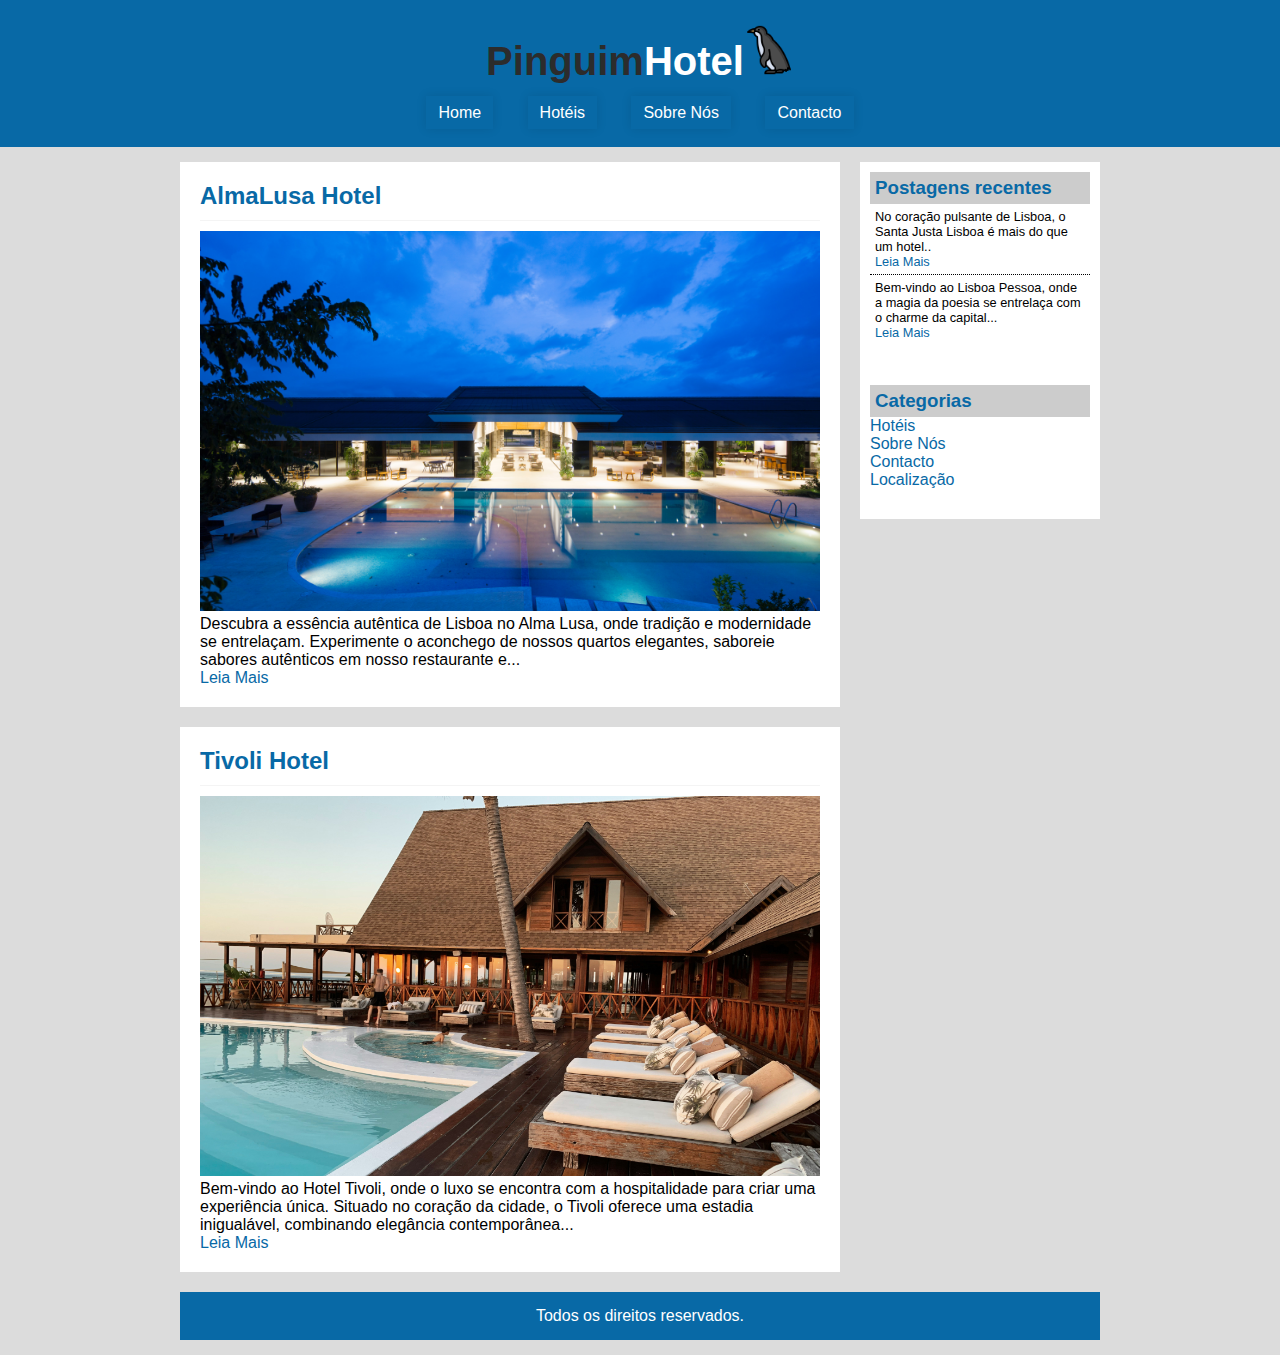
<file: index.html>
<!DOCTYPE html>
<html lang="en">
<head>
    <meta charset="UTF-8">
    <meta name="viewport" content="width=device-width, initial-scale=1.0">
    <link rel="icon" type="image/x-icon" href="img/icoPingo.png">
    <title>Pinguim Hotel</title>
    <link rel="stylesheet" href="Estilo/style(1).css">
    
</head>
<body>

    <!--ESSA AQUI É TODA A PARTE DE CIMA DO SITE(CABECALHO)-->
    <div id="area-cabecalho">
        <div id="area-logo">
            <h1><strong>Pinguim</strong><span class="branco">Hotel<img src="img/icoPingo.png" class="pingo"></span></h1>
            
        </div>

    <!--ESSA AQUI É NAVBAR-->
        <div id="area-menu">
            <a href="index.html">Home</a>
            <a href="rooms.html">Hotéis</a>
            <a href="aboutus.html">Sobre Nós</a>
            <a href="contact.html">Contacto</a>
        </div>
    </div>

    <div id="area-principal">
        <div id="area-postagens">

            <!--ABERTURA POSTAGEM-->
            <div class="postagem">
                <h2>AlmaLusa Hotel</h2>
                <span class="data-postagem"></span>
                <img src="img/img1.jpg" width="620px" height="380px">
                <p>
                    Descubra a essência autêntica de Lisboa no Alma Lusa, onde tradição e modernidade se entrelaçam.
				    Experimente o aconchego de nossos quartos elegantes, saboreie sabores autênticos em nosso restaurante e... 
                </p>
                <a href="AlmaLusa.html">Leia Mais</a>
            </div><!--FECHAMENTO POSTAGEM-->

            <!--ABERTURA POSTAGEM-->
            <div class="postagem">
                <h2>Tivoli Hotel</h2>
                <span class="data-postagem"></span>
                <img src="img/img2.jpg" width="620px" height="380px">
                <p>Bem-vindo ao Hotel Tivoli, onde o luxo se encontra com a hospitalidade para criar uma experiência única.
					Situado no coração da cidade, o Tivoli oferece uma estadia inigualável, 
					combinando elegância contemporânea...</p>
                <a href="tivoli.html">Leia Mais</a>
            </div><!--FECHAMENTO POSTAGEM-->

        </div>
        <div id="area-lateral">
            <div class="conteudo-lateral">
                <h3>Postagens recentes</h3>
                <div class="postagem-lateral">
                    <p>No coração pulsante de Lisboa, o Santa Justa Lisboa é mais do que um hotel..</p>
                    <a href="SantaJusta.html">Leia Mais</a>         
                </div>

                <div class="postagem-lateral" style="border-bottom: none;">
                    <p>Bem-vindo ao Lisboa Pessoa, onde a magia da poesia se entrelaça com o charme da capital...</p>
                    <a href="LisboaPessoa.html">Leia Mais</a>         
                </div>
            </div>
            <div class="conteudo-lateral">
                <h3>Categorias</h3>
                    <div class="links-laterais">
                 <a href="rooms.html">Hotéis</a><br>
                 <a href="aboutus.html">Sobre Nós</a><br>
                 <a href="contact.html">Contacto</a><br>
                 <a href="location.html">Localização</a><br>
                </div>
            </div>   
        </div>

        <div id="rodape">
            Todos os direitos reservados.
        </div>
    </div>
    
</body>
</html>
</file>
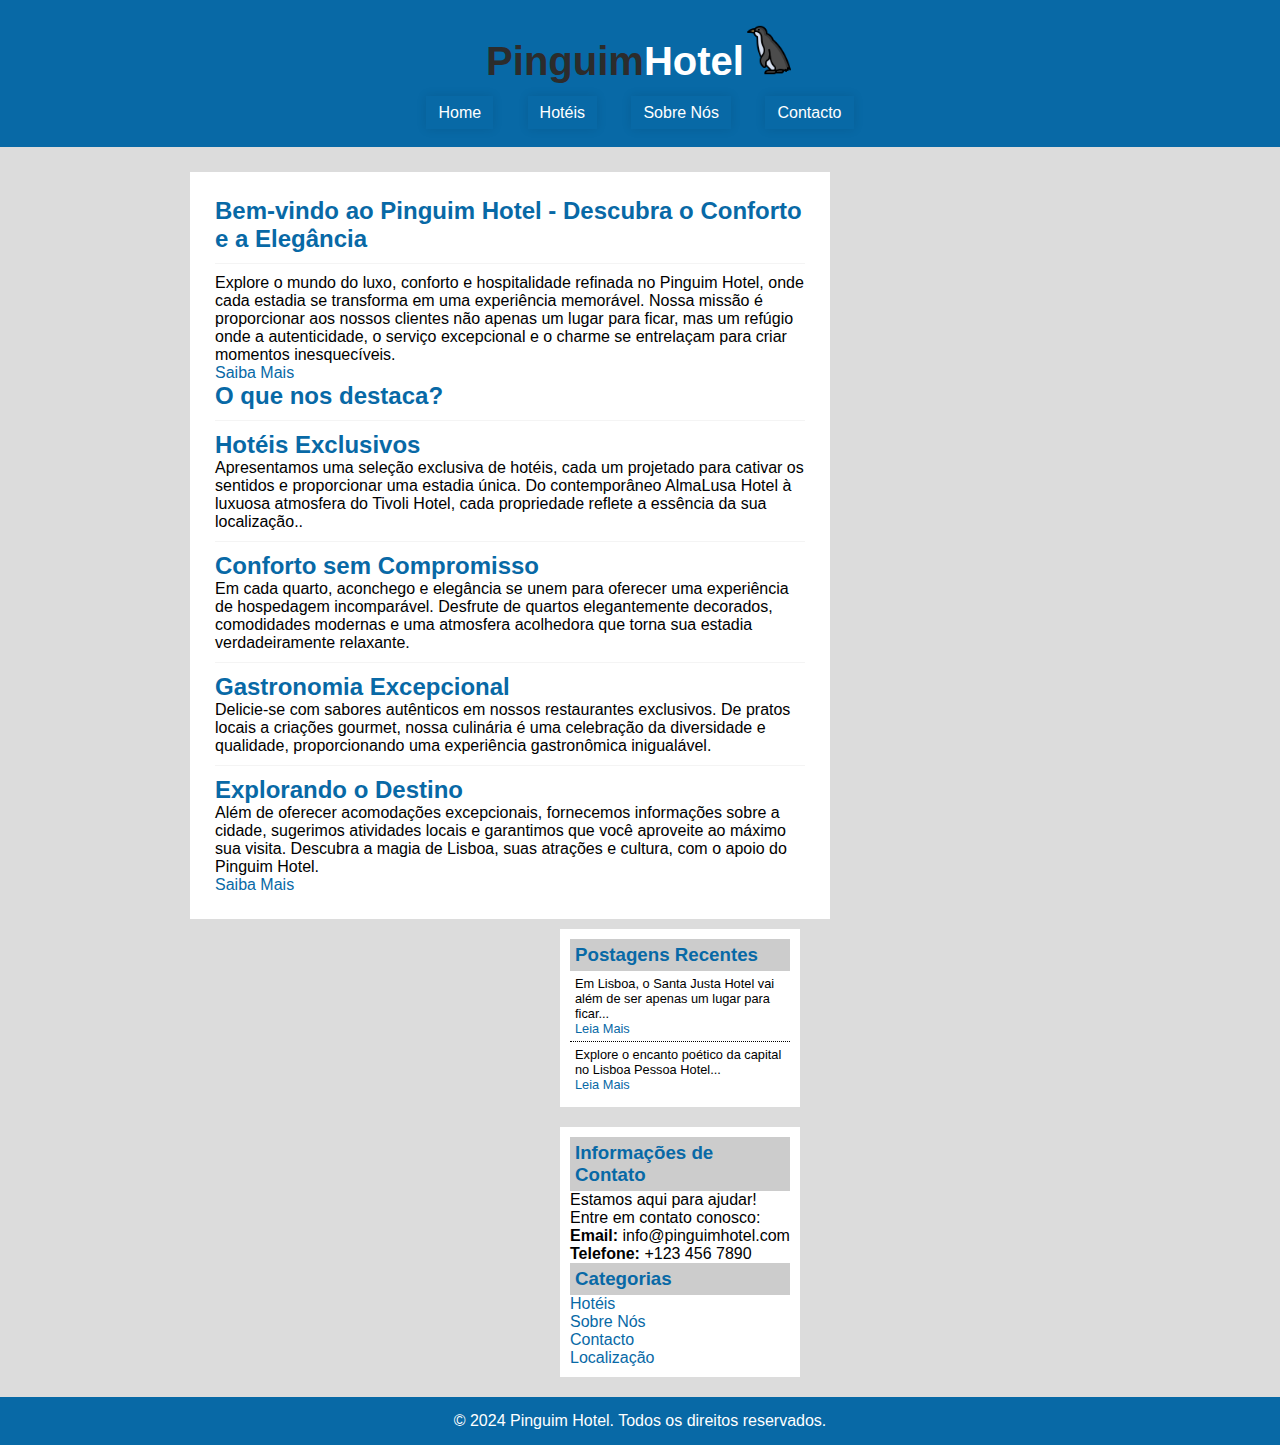
<file: aboutus.html>
<!DOCTYPE html>
<html lang="en">
<head>
    <meta charset="UTF-8">
    <meta name="viewport" content="width=device-width, initial-scale=1.0">
    <link rel="icon" type="image/x-icon" href="img/icoPingo.png">
    <title>Pinguim Hotel - Bem-vindo ao Conforto e Elegância</title>
    <link rel="stylesheet" href="Estilo/style(1).css">
</head>
<body>

    <!-- CABEÇALHO -->
    <div id="area-cabecalho">
        <div id="area-logo">
            <h1><strong>Pinguim</strong><span class="branco">Hotel<img src="img/icoPingo.png" class="pingo"></span></h1>
        </div>

        <!-- NAVBAR -->
        <div id="area-menu">
            <a href="index.html">Home</a>
            <a href="rooms.html">Hotéis</a>
            <a href="aboutus.html">Sobre Nós</a>
            <a href="contact.html">Contacto</a>
        </div>
    </div>

    <!-- ÁREA PRINCIPAL -->
    <div id="area-principal">
        <div id="area-postagens">

            <!-- POSTAGEM - SOBRE NOS -->
            <div class="container-sobre">
            <div class="postagem-sobre">
                <h2>Bem-vindo ao Pinguim Hotel - Descubra o Conforto e a Elegância</h2>
                <span class="data-postagem"></span>
                <p>
                    Explore o mundo do luxo, conforto e hospitalidade refinada no Pinguim Hotel, 
                    onde cada estadia se transforma em uma experiência memorável. 
                    Nossa missão é proporcionar aos nossos clientes não apenas um lugar para ficar, mas um refúgio onde a autenticidade, 
                    o serviço excepcional e o charme se entrelaçam para criar momentos inesquecíveis.
                </p>
                <a href="AlmaLusa.html">Saiba Mais</a>
            </div>
            <h2>O que nos destaca?</h2>
            <span class="data-postagem"></span>
            <h2>Hotéis Exclusivos</h2>
            <p>
                Apresentamos uma seleção exclusiva de hotéis, 
                cada um projetado para cativar os sentidos e proporcionar uma estadia única. 
                Do contemporâneo AlmaLusa Hotel à luxuosa atmosfera do Tivoli Hotel, cada propriedade reflete a essência da sua localização..
            </p>
            <span class="data-postagem"></span>
            <h2>Conforto sem Compromisso</h2>
            <p>
                Em cada quarto, aconchego e elegância se unem para oferecer uma experiência de hospedagem incomparável. 
                Desfrute de quartos elegantemente decorados, comodidades modernas e uma atmosfera acolhedora que torna sua estadia verdadeiramente relaxante.
            </p>
            <span class="data-postagem"></span>
            <h2>Gastronomia Excepcional</h2>
            <p>
                Delicie-se com sabores autênticos em nossos restaurantes exclusivos. De pratos locais a criações gourmet,
                nossa culinária é uma celebração da diversidade e qualidade, proporcionando uma experiência gastronômica inigualável.
            </p>
            <span class="data-postagem"></span>
            <h2>Explorando o Destino</h2>
            <p>
                Além de oferecer acomodações excepcionais, fornecemos informações sobre a cidade, 
                sugerimos atividades locais e garantimos que você aproveite ao máximo sua visita. Descubra a magia de Lisboa, 
                suas atrações e cultura, com o apoio do Pinguim Hotel.
            </p>
            <a href="AlmaLusa.html">Saiba Mais</a>
        </div>
        </div>
    </div>

        <!-- ÁREA LATERAL -->
        <div id="area-lateral-sobre">
            <div class="conteudo-lateral">
                <h3>Postagens Recentes</h3>
                <div class="postagem-lateral">
                    <p>Em Lisboa, o Santa Justa Hotel vai além de ser apenas um lugar para ficar...</p>
                    <a href="SantaJusta.html">Leia Mais</a>         
                </div>

                <div class="postagem-lateral" style="border-bottom: none;">
                    <p>Explore o encanto poético da capital no Lisboa Pessoa Hotel...</p>
                    <a href="LisboaPessoa.html">Leia Mais</a>         
                </div>
            </div>
            <div class="conteudo-lateral">
                <h3>Informações de Contato</h3>
                <p>
                    Estamos aqui para ajudar! Entre em contato conosco:<br>
                    <strong>Email:</strong> info@pinguimhotel.com<br>
                    <strong>Telefone:</strong> +123 456 7890
                </p>
                <h3>Categorias</h3>
                    <div class="links-laterais">
                        <a href="rooms.html">Hotéis</a><br>
                        <a href="aboutus.html">Sobre Nós</a><br>
                        <a href="contact.html">Contacto</a><br>
                        <a href="location.html">Localização</a><br>
                    </div>
            </div>   
        </div>

        <!-- RODAPÉ -->
        <div id="rodape">
            © 2024 Pinguim Hotel. Todos os direitos reservados.
        </div>
    </div>
    
</body>
</html>
</file>
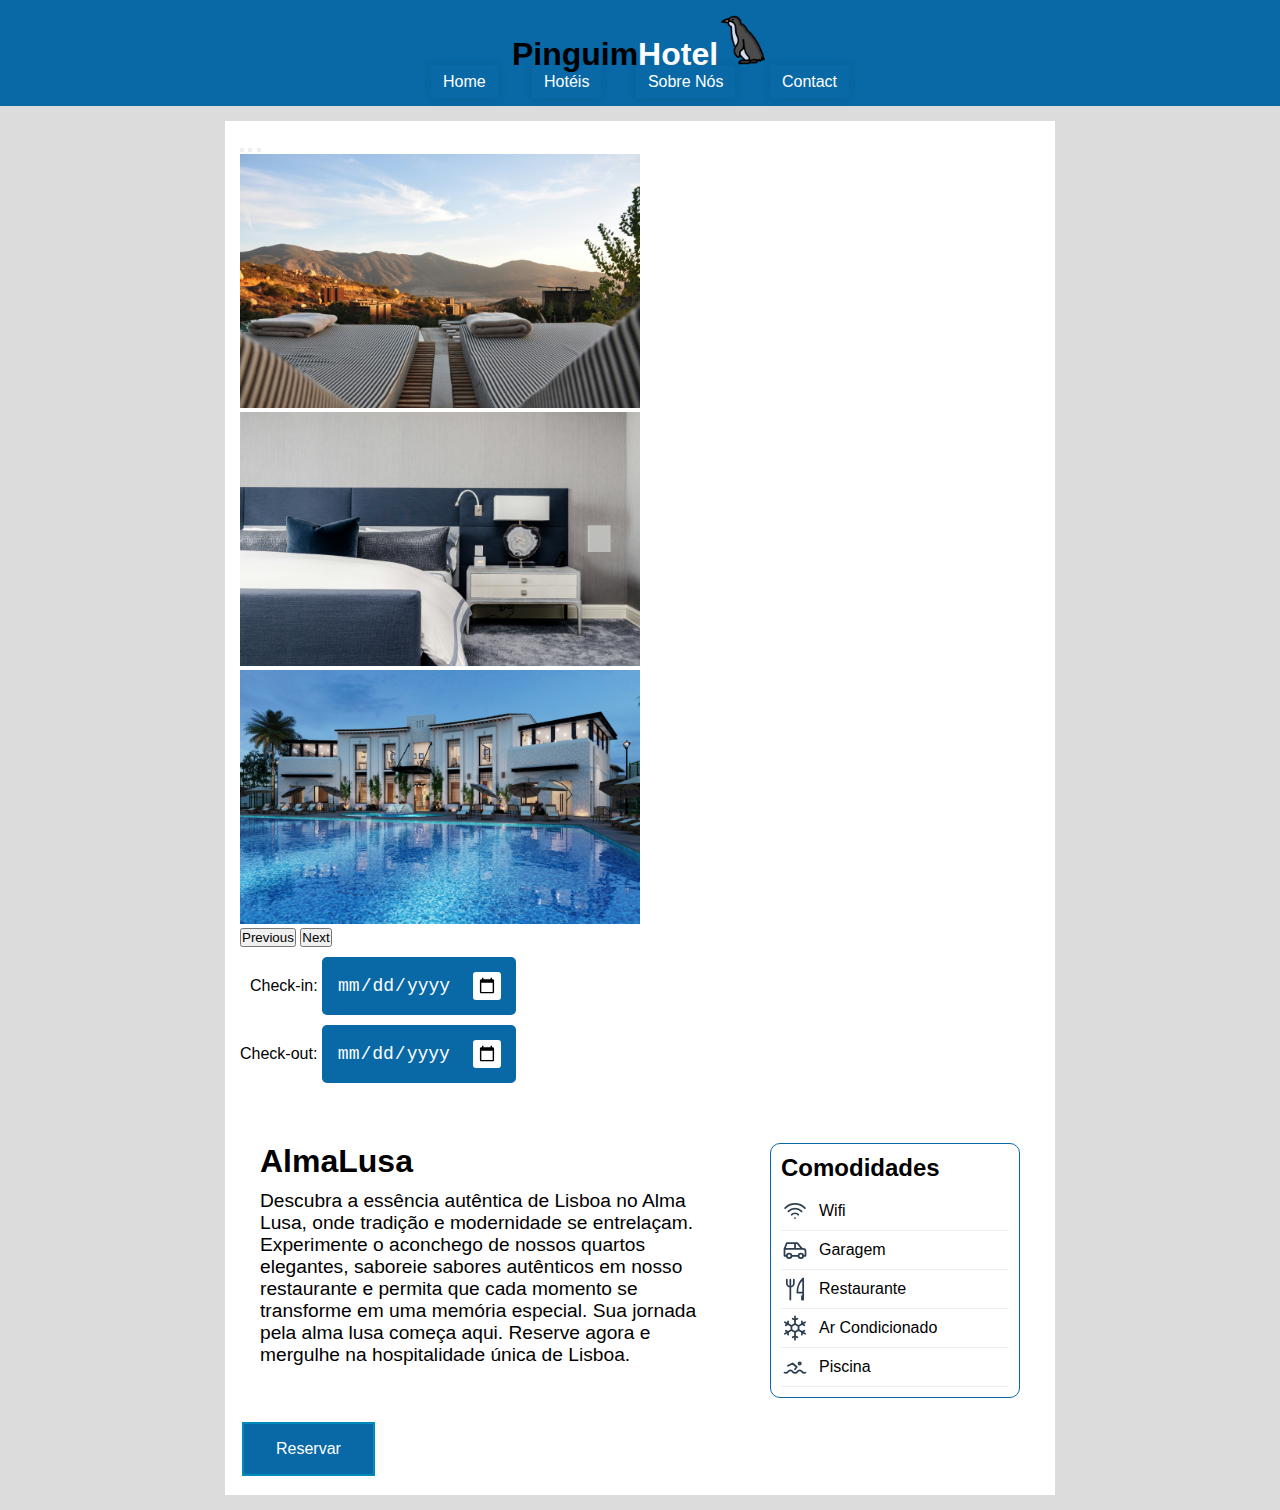
<file: AlmaLusa.html>
<!DOCTYPE html>
<html lang="en">

<head>
	<meta charset="UTF-8">
	<meta name="viewport" content="width=device-width, initial-scale=1.0">
	<link rel="stylesheet" href="Estilo/rooms-style.css">
	<link href="https://cdn.jsdelivr.net/npm/bootstrap@5.3.2/dist/css/bootstrap.min.css" rel="stylesheet" integrity="sha384-T3c6CoIi6uLrA9TneNEoa7RxnatzjcDSCmG1MXxSR1GAsXEV/Dwwykc2MPK8M2HN" crossorigin="anonymous">
	<script src="https://cdn.jsdelivr.net/npm/bootstrap@5.3.2/dist/js/bootstrap.bundle.min.js" integrity="sha384-C6RzsynM9kWDrMNeT87bh95OGNyZPhcTNXj1NW7RuBCsyN/o0jlpcV8Qyq46cDfL" crossorigin="anonymous"></script>
	<title>AlmaLusa</title>
</head>

<body>
	 <!--ESSA AQUI É TODA A PARTE DE CIMA DO SITE(CABECALHO)-->
    <div id="area-cabecalho">
        <div id="area-logo">
            <h1><strong>Pinguim</strong><span class="branco">Hotel<img src="img/icoPingo.png" class="pingo"></span></h1>
            
        </div>

    <!--ESSA AQUI É NAVBAR-->
        <div id="area-menu">
            <a href="index.html">Home</a>
            <a href="rooms.html">Hotéis</a>
            <a href="aboutus.html">Sobre Nós</a>
            <a href="contact.html">Contact</a>
        </div>
    </div>

    <div id="area-principal">
        <div id="area-postagens">

	<p>

	</p>
	<main>
		<div id="carouselExampleIndicators" class="carousel slide">
			<div class="carousel-indicators">
			  <button type="button" data-bs-target="#carouselExampleIndicators" data-bs-slide-to="0" class="active" aria-current="true" aria-label="Slide 1"></button>
			  <button type="button" data-bs-target="#carouselExampleIndicators" data-bs-slide-to="1" aria-label="Slide 2"></button>
			  <button type="button" data-bs-target="#carouselExampleIndicators" data-bs-slide-to="2" aria-label="Slide 3"></button>
			</div>
			<div class="carousel-inner">
			  <div class="carousel-item active">
				<img src="img/alma1.png" class="d-block w-100">
			  </div>
			  <div class="carousel-item">
				<img src="img/alma2.png" class="d-block w-100" >
			  </div>
			  <div class="carousel-item">
				<img src="img/alma3.png" class="d-block w-100">
			  </div>
			</div>
			<button class="carousel-control-prev" type="button" data-bs-target="#carouselExampleIndicators" data-bs-slide="prev">
			  <span class="carousel-control-prev-icon" aria-hidden="true"></span>
			  <span class="visually-hidden">Previous</span>
			</button>
			<button class="carousel-control-next" type="button" data-bs-target="#carouselExampleIndicators" data-bs-slide="next">
			  <span class="carousel-control-next-icon" aria-hidden="true"></span>
			  <span class="visually-hidden">Next</span>
			</button>
		  </div>
		<div class="checagem">
			<form action="/action_page.php">
				<label for="date">Check-in:</label>
				<input type="date" id="in" name="Check-in">
			  </form>
			  
		</div>
		<div>
			<form action="/action_page.php">
				<label for="date">Check-out:</label>
				<input type="date" id="out" name="Check-out">
			  </form>
			  
		</div>
		<div class="hotel-info">
			<div class="info-text">
				<h1>AlmaLusa</h1>
				<p>
					Descubra a essência autêntica de Lisboa no Alma Lusa, onde tradição e modernidade se entrelaçam.
				    Experimente o aconchego de nossos quartos elegantes, saboreie sabores autênticos em nosso restaurante e 
					permita que cada momento se transforme em uma memória especial. 
					Sua jornada pela alma lusa começa aqui. Reserve agora e mergulhe na hospitalidade única de Lisboa.
				</p>
			</div>


			<div class="comodities">
				<h2>Comodidades</h2>
				<div>
					<svg xmlns="http://www.w3.org/2000/svg" class="icon icon-tabler icon-tabler-wifi" width="28"
						height="28" viewBox="0 0 24 24" stroke-width="1.5" stroke="#2c3e50" fill="none"
						stroke-linecap="round" stroke-linejoin="round">
						<path stroke="none" d="M0 0h24v24H0z" fill="none" />
						<path d="M12 18l.01 0" />
						<path d="M9.172 15.172a4 4 0 0 1 5.656 0" />
						<path d="M6.343 12.343a8 8 0 0 1 11.314 0" />
						<path d="M3.515 9.515c4.686 -4.687 12.284 -4.687 17 0" />
					</svg>
					<p>Wifi</p>
				</div>
				<div>
					<svg xmlns="http://www.w3.org/2000/svg" class="icon icon-tabler icon-tabler-car" width="28"
					    height="28" viewBox="0 0 24 24" stroke-width="1.5" stroke="#2c3e50" fill="none" stroke-linecap="round" stroke-linejoin="round">
						<path stroke="none" d="M0 0h24v24H0z" fill="none"/>
						<path d="M7 17m-2 0a2 2 0 1 0 4 0a2 2 0 1 0 -4 0" />
						<path d="M17 17m-2 0a2 2 0 1 0 4 0a2 2 0 1 0 -4 0" />
						<path d="M5 17h-2v-6l2 -5h9l4 5h1a2 2 0 0 1 2 2v4h-2m-4 0h-6m-6 -6h15m-6 0v-5" />
					  </svg>
					<p>Garagem</p>
				</div>
				<div>
					<svg xmlns="http://www.w3.org/2000/svg" class="icon icon-tabler icon-tabler-tools-kitchen-2" width="28" 
					    height="28" viewBox="0 0 24 24" stroke-width="1.5" stroke="#2c3e50" fill="none" stroke-linecap="round" stroke-linejoin="round">
						<path stroke="none" d="M0 0h24v24H0z" fill="none"/>
						<path d="M19 3v12h-5c-.023 -3.681 .184 -7.406 5 -12zm0 12v6h-1v-3m-10 -14v17m-3 -17v3a3 3 0 1 0 6 0v-3" />
					  </svg> 					  
					<p>Restaurante</p>
				</div>
				<div>
					<svg xmlns="http://www.w3.org/2000/svg" class="icon icon-tabler icon-tabler-snowflake" width="28" height="28" viewBox="0 0 24 24" stroke-width="1.5" stroke="#2c3e50" fill="none" stroke-linecap="round" stroke-linejoin="round">
						<path stroke="none" d="M0 0h24v24H0z" fill="none"/>
						<path d="M10 4l2 1l2 -1" />
						<path d="M12 2v6.5l3 1.72" />
						<path d="M17.928 6.268l.134 2.232l1.866 1.232" />
						<path d="M20.66 7l-5.629 3.25l.01 3.458" />
						<path d="M19.928 14.268l-1.866 1.232l-.134 2.232" />
						<path d="M20.66 17l-5.629 -3.25l-2.99 1.738" />
						<path d="M14 20l-2 -1l-2 1" />
						<path d="M12 22v-6.5l-3 -1.72" />
						<path d="M6.072 17.732l-.134 -2.232l-1.866 -1.232" />
						<path d="M3.34 17l5.629 -3.25l-.01 -3.458" />
						<path d="M4.072 9.732l1.866 -1.232l.134 -2.232" />
						<path d="M3.34 7l5.629 3.25l2.99 -1.738" />
					  </svg>
					<p>Ar Condicionado</p>
				</div>
				<div>
					<svg xmlns="http://www.w3.org/2000/svg" class="icon icon-tabler icon-tabler-swimming" width="28" height="28" viewBox="0 0 24 24" stroke-width="1.5" stroke="#2c3e50" fill="none" stroke-linecap="round" stroke-linejoin="round">
						<path stroke="none" d="M0 0h24v24H0z" fill="none"/>
						<path d="M16 9m-1 0a1 1 0 1 0 2 0a1 1 0 1 0 -2 0" />
						<path d="M6 11l4 -2l3.5 3l-1.5 2" />
						<path d="M3 16.75a2.4 2.4 0 0 0 1 .25a2.4 2.4 0 0 0 2 -1a2.4 2.4 0 0 1 2 -1a2.4 2.4 0 0 1 2 1a2.4 2.4 0 0 0 2 1a2.4 2.4 0 0 0 2 -1a2.4 2.4 0 0 1 2 -1a2.4 2.4 0 0 1 2 1a2.4 2.4 0 0 0 2 1a2.4 2.4 0 0 0 1 -.25" />
					  </svg>
					<p>Piscina</p>
				</div>
			</div>

		</div>
		<div>
			<button id="reserve" class="button button2">Reservar</button>
		</div>
	</main>
	<script src="script/AlmaLusa.js"></script>
</body>

</html>
</file>
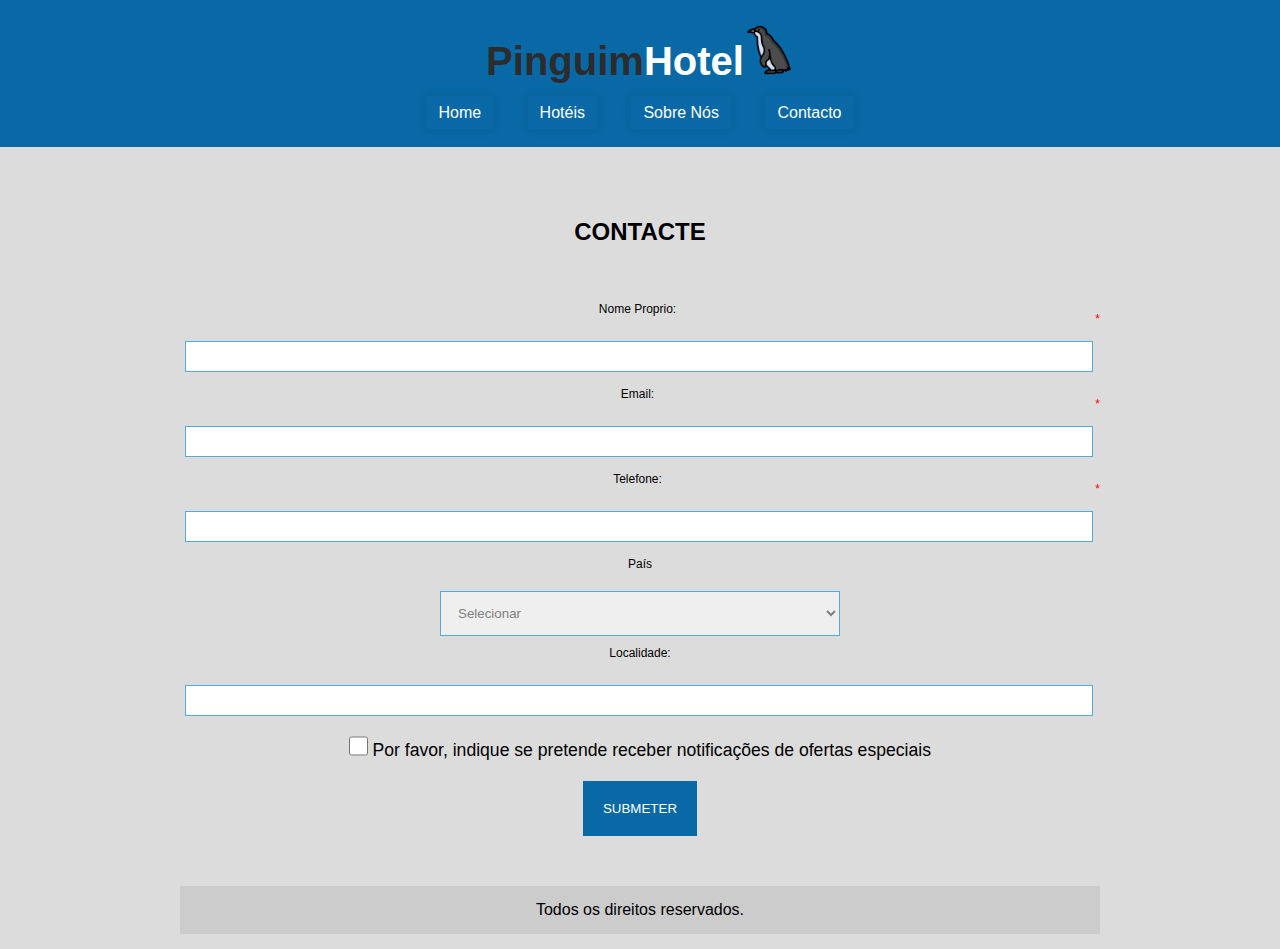
<file: contact.html>
<!DOCTYPE html>
<html lang="en">
<head>
    <meta charset="UTF-8">
    <meta name="viewport" content="width=device-width, initial-scale=1.0">
    <link rel="icon" type="image/x-icon" href="img/icoPingo.png">
    <title>Pinguim Hotel</title>
    <link rel="stylesheet" href="Estilo/style(1).css">
    <link rel="stylesheet" href="Estilo/contact.css">
    
</head>
<body>

    <!--ESSA AQUI É TODA A PARTE DE CIMA DO SITE(CABECALHO)-->
    <div id="area-cabecalho">
        <div id="area-logo">
            <h1><strong>Pinguim</strong><span class="branco">Hotel<img src="img/icoPingo.png" class="pingo"></span></h1>
            
        </div>

    <!--ESSA AQUI É NAVBAR-->
    <div id="area-menu">
        <a href="index.html">Home</a>
        <a href="rooms.html">Hotéis</a>
        <a href="aboutus.html">Sobre Nós</a>
        <a href="contact.html">Contacto</a>
    </div>
    </div>

    <div id="container">
        <div id="area-principal">
         <div id="contacte-nos">
            <h2>CONTACTE</h2>
         </div>

            <div id="preencher">
                <form>
                    <div id="nome">
                    <label id="nome-proprio">Nome Proprio:<div class="vermelho">
                        <span>*</span>
                       </div></label>
                    <input type="text" id="nome-proprio">

                            <div class="clear"></div>
                    </div>

                    <div id="email">
                        <label id="email-pessoa" name>Email:<div class="vermelho">
                            <span>*</span>
                           </div></label>
                        <input type="text" id="email-pessoa" name="email">

                                <div class="clear"></div>
                        </div>

                        <div id="telefone">
                            <label id="telefone-pessoa">Telefone:<div class="vermelho">
                                <span>*</span>
                               </div></label>
                            <input type="text" id="telefone-pessoa">
                                    <div class="clear"></div>
                            </div>

                            <div id="pais">
                                <label id="pais-pessoa">País</label>
                                <select id="paises">
                                    <option value="0">Selecionar</option>
                            
                                    <option value="1">Afghanistan</option>
                                
                                    <option value="2">Aland Islands</option>
                                
                                    <option value="3">Albania</option>
                                
                                    <option value="4">Algeria</option>
                                
                                    <option value="5">American Samoa</option>
                                
                                    <option value="6">Andorra</option>
                                
                                    <option value="7">Angola</option>
                                
                                    <option value="8">Anguilla</option>
                                
                                    <option value="9">Antarctica</option>
                                
                                    <option value="10">Antigua and Barbuda</option>
                                
                                    <option value="11">Argentina</option>
                                
                                    <option value="12">Armenia</option>
                                
                                    <option value="13">Aruba</option>
                                
                                    <option value="14">Australia</option>
                                
                                    <option value="15">Austria</option>
                                
                                    <option value="16">Azerbaijan</option>
                                
                                    <option value="17">Bahamas</option>
                                
                                    <option value="18">Bahrain</option>
                                
                                    <option value="19">Bangladesh</option>
                                
                                    <option value="20">Barbados</option>
                                
                                    <option value="21">Belarus</option>
                                
                                    <option value="22">Belgium</option>
                                
                                    <option value="23">Belize</option>
                                
                                    <option value="24">Benin</option>
                                
                                    <option value="25">Bermuda</option>
                                
                                    <option value="26">Bhutan</option>
                                
                                    <option value="27">Bolivia</option>
                                
                                    <option value="243">Bonaire St Eustatius and Saba</option>
                                
                                    <option value="28">Bosnia and Herzegovina</option>
                                
                                    <option value="29">Botswana</option>
                                
                                    <option value="30">Bouvet Island</option>
                                
                                    <option value="31">Brazil</option>
                                
                                    <option value="32">British Indian Ocean Territory</option>
                                
                                    <option value="235">British Virgin Islands</option>
                                
                                    <option value="33">Brunei Darussalam</option>
                                
                                    <option value="34">Bulgaria</option>
                                
                                    <option value="35">Burkina Faso</option>
                                
                                    <option value="36">Burundi</option>
                                
                                    <option value="37">Cambodia</option>
                                
                                    <option value="38">Cameroon</option>
                                
                                    <option value="39">Canada</option>
                                
                                    <option value="40">Cape Verde</option>
                                
                                    <option value="41">Cayman Islands</option>
                                
                                    <option value="42">Central African Republic</option>
                                
                                    <option value="43">Chad</option>
                                
                                    <option value="44">Chile</option>
                                
                                    <option value="45">China</option>
                                
                                    <option value="46">Christmas Island</option>
                                
                                    <option value="47">Cocos (Keeling) Islands</option>
                                
                                    <option value="48">Colombia</option>
                                
                                    <option value="49">Comoros</option>
                                
                                    <option value="50">Congo</option>
                                
                                    <option value="51">Cook Islands</option>
                                
                                    <option value="52">Costa Rica</option>
                                
                                    <option value="53">Côte d'Ivoire</option>
                                
                                    <option value="54">Croatia</option>
                                
                                    <option value="55">Cuba</option>
                                
                                    <option value="242">Curacao</option>
                                
                                    <option value="56">Cyprus</option>
                                
                                    <option value="57">Czech Republic</option>
                                
                                    <option value="244">Democratic Republic of the Congo</option>
                                
                                    <option value="58">Denmark</option>
                                
                                    <option value="59">Djibouti</option>
                                
                                    <option value="60">Dominica</option>
                                
                                    <option value="61">Dominican Republic</option>
                                
                                    <option value="62">Ecuador</option>
                                
                                    <option value="63">Egypt</option>
                                
                                    <option value="64">El Salvador</option>
                                
                                    <option value="65">Equatorial Guinea</option>
                                
                                    <option value="66">Eritrea</option>
                                
                                    <option value="67">Estonia</option>
                                
                                    <option value="68">Ethiopia</option>
                                
                                    <option value="69">Falkland Islands (Malvinas)</option>
                                
                                    <option value="70">Faroe Islands</option>
                                
                                    <option value="71">Fiji</option>
                                
                                    <option value="72">Finland</option>
                                
                                    <option value="73">France</option>
                                
                                    <option value="74">French Guiana</option>
                                
                                    <option value="75">French Polynesia</option>
                                
                                    <option value="76">French Southern Territories</option>
                                
                                    <option value="77">Gabon</option>
                                
                                    <option value="78">Gambia</option>
                                
                                    <option value="79">Georgia</option>
                                
                                    <option value="80">Germany</option>
                                
                                    <option value="81">Ghana</option>
                                
                                    <option value="82">Gibraltar</option>
                                
                                    <option value="83">Greece</option>
                                
                                    <option value="84">Greenland</option>
                                
                                    <option value="85">Grenada</option>
                                
                                    <option value="86">Guadeloupe</option>
                                
                                    <option value="87">Guam</option>
                                
                                    <option value="88">Guatemala</option>
                                
                                    <option value="89">Guernsey</option>
                                
                                    <option value="90">Guinea</option>
                                
                                    <option value="91">Guinea-Bissau</option>
                                
                                    <option value="92">Guyana</option>
                                
                                    <option value="93">Haiti</option>
                                
                                    <option value="94">Heard Island and McDonald Islands</option>
                                
                                    <option value="95">Honduras</option>
                                
                                    <option value="96">Hong Kong</option>
                                
                                    <option value="97">Hungary</option>
                                
                                    <option value="98">Iceland</option>
                                
                                    <option value="99">India</option>
                                
                                    <option value="100">Indonesia</option>
                                
                                    <option value="101">Iran</option>
                                
                                    <option value="102">Iraq</option>
                                
                                    <option value="103">Ireland</option>
                                
                                    <option value="104">Isle of Man</option>
                                
                                    <option value="105">Israel</option>
                                
                                    <option value="106">Italy</option>
                                
                                    <option value="107">Jamaica</option>
                                
                                    <option value="108">Japan</option>
                                
                                    <option value="109">Jersey</option>
                                
                                    <option value="110">Jordan</option>
                                
                                    <option value="111">Kazakhstan</option>
                                
                                    <option value="112">Kenya</option>
                                
                                    <option value="113">Kiribati</option>
                                
                                    <option value="245">Kosovo</option>
                                
                                    <option value="116">Kuwait</option>
                                
                                    <option value="117">Kyrgyzstan</option>
                                
                                    <option value="118">Laos</option>
                                
                                    <option value="119">Latvia</option>
                                
                                    <option value="120">Lebanon</option>
                                
                                    <option value="121">Lesotho</option>
                                
                                    <option value="122">Liberia</option>
                                
                                    <option value="123">Libya</option>
                                
                                    <option value="124">Liechtenstein</option>
                                
                                    <option value="125">Lithuania</option>
                                
                                    <option value="126">Luxembourg</option>
                                
                                    <option value="127">Macao</option>
                                
                                    <option value="128">Macedonia</option>
                                
                                    <option value="129">Madagascar</option>
                                
                                    <option value="130">Malawi</option>
                                
                                    <option value="131">Malaysia</option>
                                
                                    <option value="132">Maldives</option>
                                
                                    <option value="133">Mali</option>
                                
                                    <option value="134">Malta</option>
                                
                                    <option value="135">Marshall Islands</option>
                                
                                    <option value="136">Martinique</option>
                                
                                    <option value="137">Mauritania</option>
                                
                                    <option value="138">Mauritius</option>
                                
                                    <option value="139">Mayotte</option>
                                
                                    <option value="140">Mexico</option>
                                
                                    <option value="141">Micronesia</option>
                                
                                    <option value="142">Moldova</option>
                                
                                    <option value="143">Monaco</option>
                                
                                    <option value="144">Mongolia</option>
                                
                                    <option value="145">Montenegro</option>
                                
                                    <option value="146">Montserrat</option>
                                
                                    <option value="147">Morocco</option>
                                
                                    <option value="148">Mozambique</option>
                                
                                    <option value="149">Myanmar</option>
                                
                                    <option value="150">Namibia</option>
                                
                                    <option value="151">Nauru</option>
                                
                                    <option value="152">Nepal</option>
                                
                                    <option value="153">Netherlands</option>
                                
                                    <option value="154">Netherlands Antilles</option>
                                
                                    <option value="155">New Caledonia</option>
                                
                                    <option value="156">New Zealand</option>
                                
                                    <option value="157">Nicaragua</option>
                                
                                    <option value="158">Niger</option>
                                
                                    <option value="159">Nigeria</option>
                                
                                    <option value="160">Niue</option>
                                
                                    <option value="161">Norfolk Island</option>
                                
                                    <option value="114">North Korea</option>
                                
                                    <option value="162">Northern Mariana Islands</option>
                                
                                    <option value="163">Norway</option>
                                
                                    <option value="164">Oman</option>
                                
                                    <option value="165">Pakistan</option>
                                
                                    <option value="166">Palau</option>
                                
                                    <option value="246">Palestinian Territory</option>
                                
                                    <option value="167">Panama</option>
                                
                                    <option value="168">Papua New Guinea</option>
                                
                                    <option value="169">Paraguay</option>
                                
                                    <option value="170">Peru</option>
                                
                                    <option value="171">Philippines</option>
                                
                                    <option value="172">Pitcairn</option>
                                
                                    <option value="173">Poland</option>
                                
                                    <option value="174">Portugal</option>
                                
                                    <option value="175">Puerto Rico</option>
                                
                                    <option value="176">Qatar</option>
                                
                                    <option value="177">Réunion</option>
                                
                                    <option value="178">Romania</option>
                                
                                    <option value="179">Russia</option>
                                
                                    <option value="180">Rwanda</option>
                                
                                    <option value="247">Saint Barthelemy</option>
                                
                                    <option value="181">Saint Helena</option>
                                
                                    <option value="182">Saint Kitts and Nevis</option>
                                
                                    <option value="183">Saint Lucia</option>
                                
                                    <option value="248">Saint Martin</option>
                                
                                    <option value="184">Saint Pierre and Miquelon</option>
                                
                                    <option value="185">Saint Vincent and the Grenadines</option>
                                
                                    <option value="186">Samoa</option>
                                
                                    <option value="187">San Marino</option>
                                
                                    <option value="188">Sao Tome and Principe</option>
                                
                                    <option value="189">Saudi Arabia</option>
                                
                                    <option value="190">Senegal</option>
                                
                                    <option value="191">Serbia</option>
                                
                                    <option value="192">Seychelles</option>
                                
                                    <option value="193">Sierra Leone</option>
                                
                                    <option value="194">Singapore</option>
                                
                                    <option value="249">Sint Maarten</option>
                                
                                    <option value="195">Slovakia</option>
                                
                                    <option value="196">Slovenia</option>
                                
                                    <option value="197">Solomon Islands</option>
                                
                                    <option value="198">Somalia</option>
                                
                                    <option value="199">South Africa</option>
                                
                                    <option value="250">South Georgia and the South Sandwich Islands</option>
                                
                                    <option value="115">South Korea</option>
                                
                                    <option value="200">Spain</option>
                                
                                    <option value="201">Sri Lanka</option>
                                
                                    <option value="202">Sudan</option>
                                
                                    <option value="203">Suriname</option>
                                
                                    <option value="204">Svalbard and Jan Mayen</option>
                                
                                    <option value="205">Swaziland</option>
                                
                                    <option value="206">Sweden</option>
                                
                                    <option value="207">Switzerland</option>
                                
                                    <option value="208">Syria</option>
                                
                                    <option value="209">Taiwan</option>
                                
                                    <option value="210">Tajikistan</option>
                                
                                    <option value="211">Tanzania</option>
                                
                                    <option value="212">Thailand</option>
                                
                                    <option value="213">Timor-Leste</option>
                                
                                    <option value="214">Togo</option>
                                
                                    <option value="215">Tokelau</option>
                                
                                    <option value="216">Tonga</option>
                                
                                    <option value="217">Trinidad and Tobago</option>
                                
                                    <option value="218">Tunisia</option>
                                
                                    <option value="219">Turkey</option>
                                
                                    <option value="220">Turkmenistan</option>
                                
                                    <option value="221">Turks and Caicos Islands</option>
                                
                                    <option value="222">Tuvalu</option>
                                
                                    <option value="223">Uganda</option>
                                
                                    <option value="224">Ukraine</option>
                                
                                    <option value="225">United Arab Emirates</option>
                                
                                    <option value="226">United Kingdom</option>
                                
                                    <option value="227">United States</option>
                                
                                    <option value="228">United States Minor Outlying Islands</option>
                                
                                    <option value="236">United States Virgin Islands</option>
                                
                                    <option value="229">Uruguay</option>
                                
                                    <option value="230">Uzbekistan</option>
                                
                                    <option value="231">Vanuatu</option>
                                
                                    <option value="234">Vatican City State</option>
                                
                                    <option value="232">Venezuela</option>
                                
                                    <option value="233">Vietnam</option>
                                
                                    <option value="237">Wallis and Futuna</option>
                                
                                    <option value="238">Western Sahara</option>
                                
                                    <option value="239">Yemen</option>
                                
                                    <option value="240">Zambia</option>
                                
                                    <option value="241">Zimbabwe</option>
                                
                                </select>
                            </div>

                            <div id="localidade">
                                <label id="localidade-pessoa">Localidade:</label>
                                <input type="text" id="localidade-pessoa">
                            </div>
                            
                            <div id="ofertas">
                                <input type="checkbox" id="novidades" value="novidades">
                                <label for="novidades" id="novidades">Por favor, indique se pretende receber notificações de ofertas especiais</label>
                            </div>

                        <div id="botao">
                             <input type="submit" value="Submeter" id="cadastrar">
                        </div>
                </form>
            </div>
            <div id="rodape-contact">
                Todos os direitos reservados.
            </div>
        </div>
    </div>
</body>

</html>
</file>
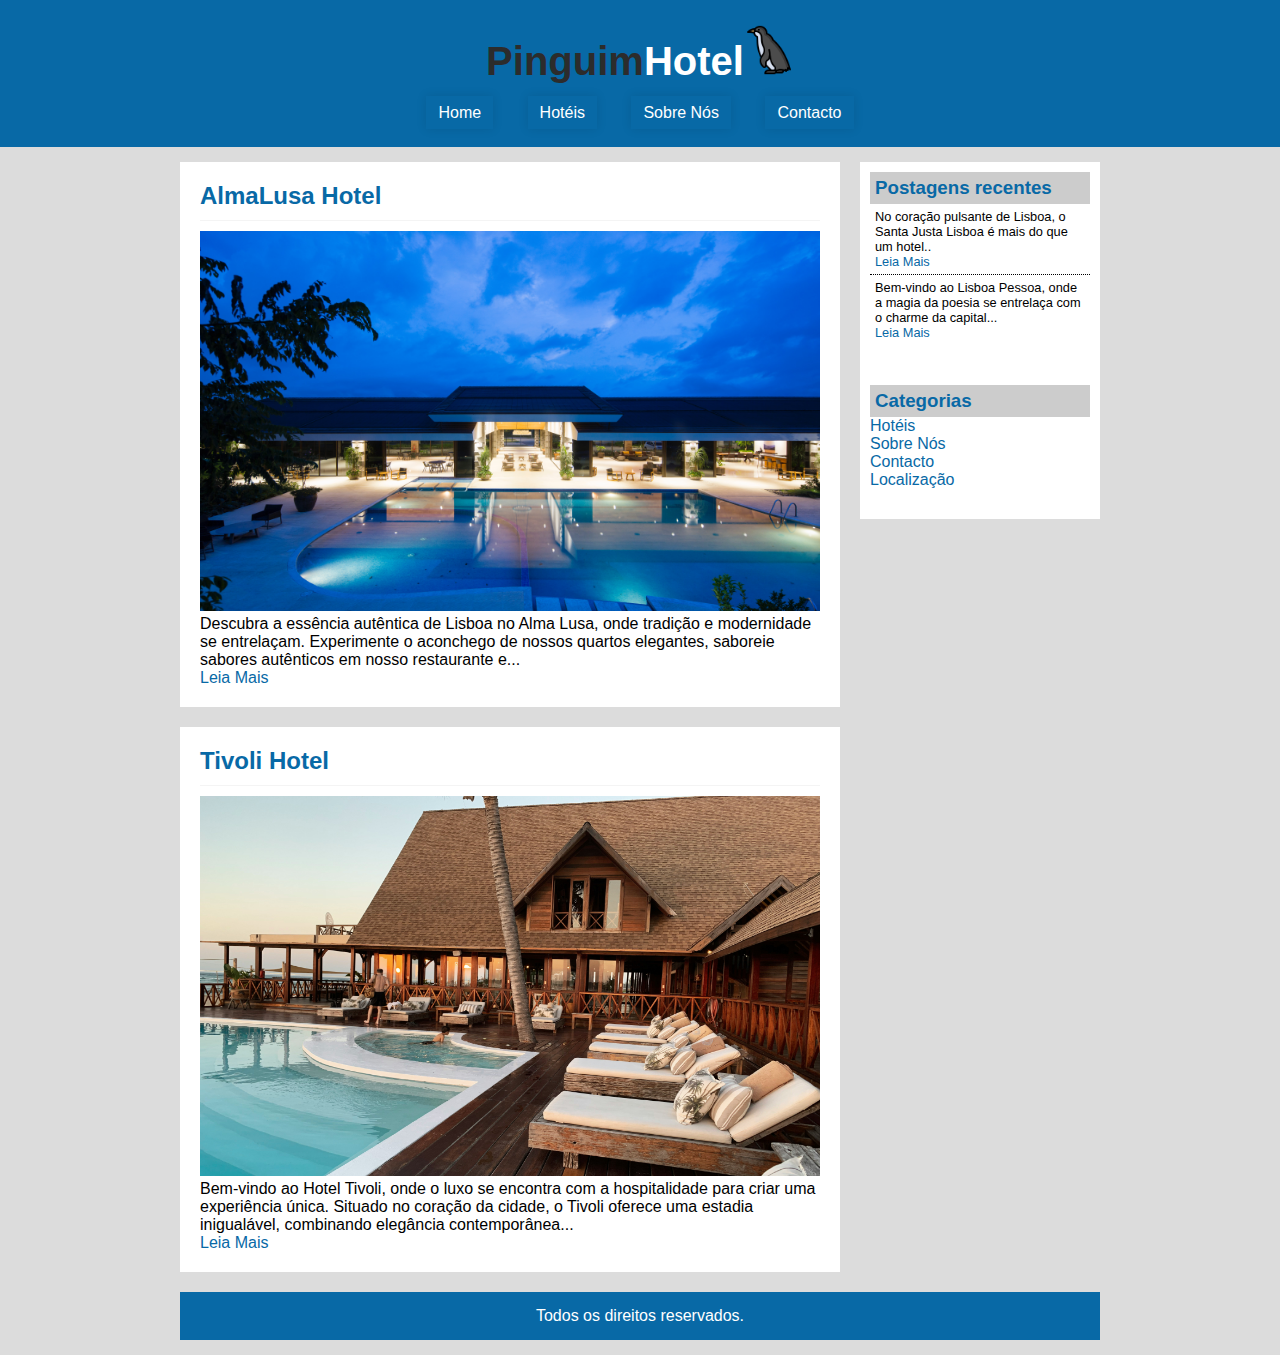
<file: home.html>
<!DOCTYPE html>
<html lang="en">
<head>
    <meta charset="UTF-8">
    <meta name="viewport" content="width=device-width, initial-scale=1.0">
    <link rel="icon" type="image/x-icon" href="img/icoPingo.png">
    <title>Pinguim Hotel</title>
    <link rel="stylesheet" href="Estilo/style(1).css">
    
</head>
<body>

    <!--ESSA AQUI É TODA A PARTE DE CIMA DO SITE(CABECALHO)-->
    <div id="area-cabecalho">
        <div id="area-logo">
            <h1><strong>Pinguim</strong><span class="branco">Hotel<img src="img/icoPingo.png" class="pingo"></span></h1>
            
        </div>

    <!--ESSA AQUI É NAVBAR-->
        <div id="area-menu">
            <a href="home.html">Home</a>
            <a href="rooms.html">Hotéis</a>
            <a href="aboutus.html">Sobre Nós</a>
            <a href="contact.html">Contacto</a>
        </div>
    </div>

    <div id="area-principal">
        <div id="area-postagens">

            <!--ABERTURA POSTAGEM-->
            <div class="postagem">
                <h2>AlmaLusa Hotel</h2>
                <span class="data-postagem"></span>
                <img src="img/img1.jpg" width="620px" height="380px">
                <p>
                    Descubra a essência autêntica de Lisboa no Alma Lusa, onde tradição e modernidade se entrelaçam.
				    Experimente o aconchego de nossos quartos elegantes, saboreie sabores autênticos em nosso restaurante e... 
                </p>
                <a href="AlmaLusa.html">Leia Mais</a>
            </div><!--FECHAMENTO POSTAGEM-->

            <!--ABERTURA POSTAGEM-->
            <div class="postagem">
                <h2>Tivoli Hotel</h2>
                <span class="data-postagem"></span>
                <img src="img/img2.jpg" width="620px" height="380px">
                <p>Bem-vindo ao Hotel Tivoli, onde o luxo se encontra com a hospitalidade para criar uma experiência única.
					Situado no coração da cidade, o Tivoli oferece uma estadia inigualável, 
					combinando elegância contemporânea...</p>
                <a href="tivoli.html">Leia Mais</a>
            </div><!--FECHAMENTO POSTAGEM-->

        </div>
        <div id="area-lateral">
            <div class="conteudo-lateral">
                <h3>Postagens recentes</h3>
                <div class="postagem-lateral">
                    <p>No coração pulsante de Lisboa, o Santa Justa Lisboa é mais do que um hotel..</p>
                    <a href="SantaJusta.html">Leia Mais</a>         
                </div>

                <div class="postagem-lateral" style="border-bottom: none;">
                    <p>Bem-vindo ao Lisboa Pessoa, onde a magia da poesia se entrelaça com o charme da capital...</p>
                    <a href="LisboaPessoa.html">Leia Mais</a>         
                </div>
            </div>
            <div class="conteudo-lateral">
                <h3>Categorias</h3>
                    <div class="links-laterais">
                 <a href="rooms.html">Hotéis</a><br>
                 <a href="aboutus.html">Sobre Nós</a><br>
                 <a href="contact.html">Contacto</a><br>
                 <a href="location.html">Localização</a><br>
                </div>
            </div>   
        </div>

        <div id="rodape">
            Todos os direitos reservados.
        </div>
    </div>
    
</body>
</html>
</file>
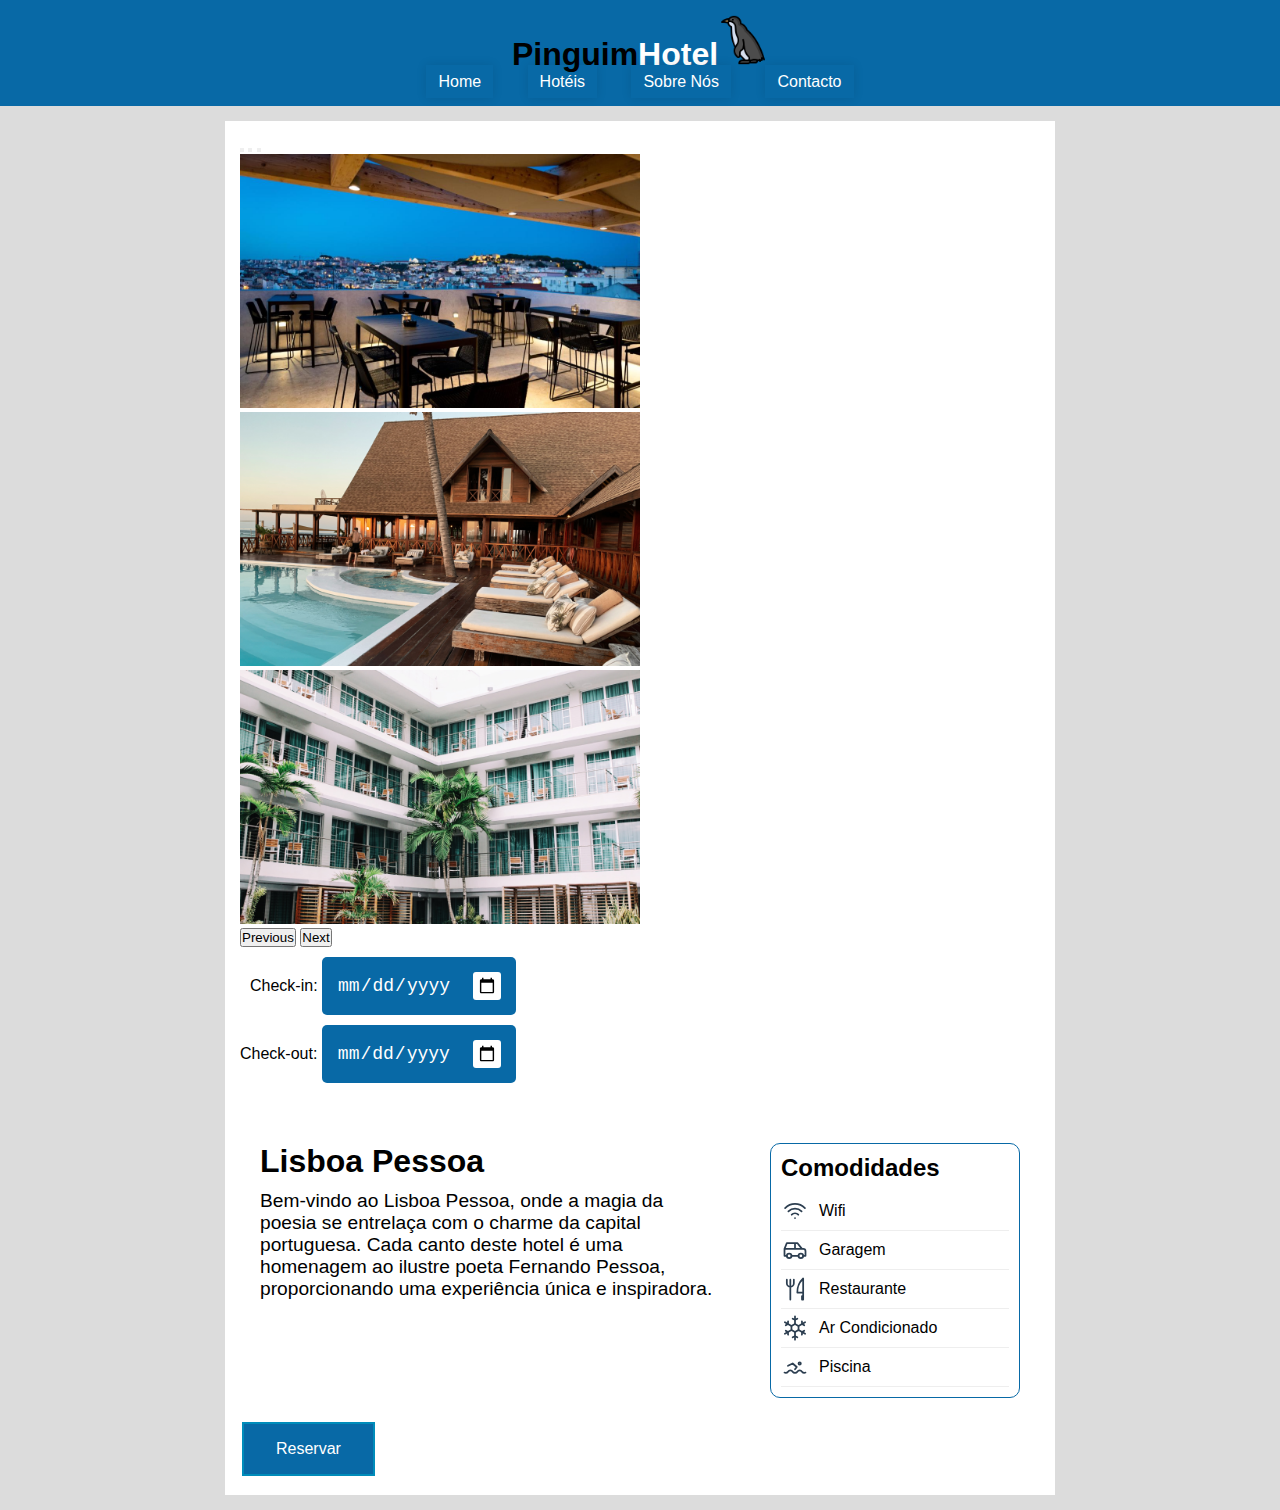
<file: LisboaPessoa.html>
<!DOCTYPE html>
<html lang="en">

<head>
	<meta charset="UTF-8">
	<meta name="viewport" content="width=device-width, initial-scale=1.0">
	<link rel="stylesheet" href="Estilo/rooms-style.css">
	<link href="https://cdn.jsdelivr.net/npm/bootstrap@5.3.2/dist/css/bootstrap.min.css" rel="stylesheet" integrity="sha384-T3c6CoIi6uLrA9TneNEoa7RxnatzjcDSCmG1MXxSR1GAsXEV/Dwwykc2MPK8M2HN" crossorigin="anonymous">
	<script src="https://cdn.jsdelivr.net/npm/bootstrap@5.3.2/dist/js/bootstrap.bundle.min.js" integrity="sha384-C6RzsynM9kWDrMNeT87bh95OGNyZPhcTNXj1NW7RuBCsyN/o0jlpcV8Qyq46cDfL" crossorigin="anonymous"></script>
	<script src="script/lisboaPessoa.js"></script>
	<title>Lisboa Pessoa</title>
</head>

<body>
	 <!--ESSA AQUI É TODA A PARTE DE CIMA DO SITE(CABECALHO)-->
    <div id="area-cabecalho">
        <div id="area-logo">
            <h1><strong>Pinguim</strong><span class="branco">Hotel<img src="img/icoPingo.png" class="pingo"></span></h1>
            
        </div>

    <!--ESSA AQUI É NAVBAR-->
        <div id="area-menu">
            <a href="index.html">Home</a>
            <a href="rooms.html">Hotéis</a>
            <a href="aboutus.html">Sobre Nós</a>
            <a href="contact.html">Contacto</a>
        </div>
    </div>

    <div id="area-principal">
        <div id="area-postagens">

	<p>

	</p>
	<main>
		<div id="carouselExampleIndicators" class="carousel slide">
			<div class="carousel-indicators">
			  <button type="button" data-bs-target="#carouselExampleIndicators" data-bs-slide-to="0" class="active" aria-current="true" aria-label="Slide 1"></button>
			  <button type="button" data-bs-target="#carouselExampleIndicators" data-bs-slide-to="1" aria-label="Slide 2"></button>
			  <button type="button" data-bs-target="#carouselExampleIndicators" data-bs-slide-to="2" aria-label="Slide 3"></button>
			</div>
			<div class="carousel-inner">
			  <div class="carousel-item active">
				<img src="img/LisboaPessoa.png" class="d-block w-100">
			  </div>
			  <div class="carousel-item">
				<img src="img/lisboa2.png" class="d-block w-100" >
			  </div>
			  <div class="carousel-item">
				<img src="img/Lisboa3.png" class="d-block w-100">
			  </div>
			</div>
			<button class="carousel-control-prev" type="button" data-bs-target="#carouselExampleIndicators" data-bs-slide="prev">
			  <span class="carousel-control-prev-icon" aria-hidden="true"></span>
			  <span class="visually-hidden">Previous</span>
			</button>
			<button class="carousel-control-next" type="button" data-bs-target="#carouselExampleIndicators" data-bs-slide="next">
			  <span class="carousel-control-next-icon" aria-hidden="true"></span>
			  <span class="visually-hidden">Next</span>
			</button>
		  </div>
		<div class="checagem">
			<form action="/action_page.php">
				<label for="date">Check-in:</label>
				<input type="date" id="in" name="Check-in">
			  </form>
			  
		</div>
		<div>
			<form action="/action_page.php">
				<label for="date">Check-out:</label>
				<input type="date" id="out" name="Check-out">
			  </form>
			  
		</div>
		<div class="hotel-info">
			<div class="info-text">
				<h1>Lisboa Pessoa</h1>
				<p>
					Bem-vindo ao Lisboa Pessoa, onde a magia da poesia se entrelaça com o charme da capital portuguesa. 
					Cada canto deste hotel é uma homenagem ao ilustre poeta Fernando Pessoa, 
					proporcionando uma experiência única e inspiradora.
				</p>
			</div>


			<div class="comodities">
				<h2>Comodidades</h2>
				<div>
					<svg xmlns="http://www.w3.org/2000/svg" class="icon icon-tabler icon-tabler-wifi" width="28"
						height="28" viewBox="0 0 24 24" stroke-width="1.5" stroke="#2c3e50" fill="none"
						stroke-linecap="round" stroke-linejoin="round">
						<path stroke="none" d="M0 0h24v24H0z" fill="none" />
						<path d="M12 18l.01 0" />
						<path d="M9.172 15.172a4 4 0 0 1 5.656 0" />
						<path d="M6.343 12.343a8 8 0 0 1 11.314 0" />
						<path d="M3.515 9.515c4.686 -4.687 12.284 -4.687 17 0" />
					</svg>
					<p>Wifi</p>
				</div>
				<div>
					<svg xmlns="http://www.w3.org/2000/svg" class="icon icon-tabler icon-tabler-car" width="28"
					    height="28" viewBox="0 0 24 24" stroke-width="1.5" stroke="#2c3e50" fill="none" stroke-linecap="round" stroke-linejoin="round">
						<path stroke="none" d="M0 0h24v24H0z" fill="none"/>
						<path d="M7 17m-2 0a2 2 0 1 0 4 0a2 2 0 1 0 -4 0" />
						<path d="M17 17m-2 0a2 2 0 1 0 4 0a2 2 0 1 0 -4 0" />
						<path d="M5 17h-2v-6l2 -5h9l4 5h1a2 2 0 0 1 2 2v4h-2m-4 0h-6m-6 -6h15m-6 0v-5" />
					  </svg>
					<p>Garagem</p>
				</div>
				<div>
					<svg xmlns="http://www.w3.org/2000/svg" class="icon icon-tabler icon-tabler-tools-kitchen-2" width="28" 
					    height="28" viewBox="0 0 24 24" stroke-width="1.5" stroke="#2c3e50" fill="none" stroke-linecap="round" stroke-linejoin="round">
						<path stroke="none" d="M0 0h24v24H0z" fill="none"/>
						<path d="M19 3v12h-5c-.023 -3.681 .184 -7.406 5 -12zm0 12v6h-1v-3m-10 -14v17m-3 -17v3a3 3 0 1 0 6 0v-3" />
					  </svg> 					  
					<p>Restaurante</p>
				</div>
				<div>
					<svg xmlns="http://www.w3.org/2000/svg" class="icon icon-tabler icon-tabler-snowflake" width="28" height="28" viewBox="0 0 24 24" stroke-width="1.5" stroke="#2c3e50" fill="none" stroke-linecap="round" stroke-linejoin="round">
						<path stroke="none" d="M0 0h24v24H0z" fill="none"/>
						<path d="M10 4l2 1l2 -1" />
						<path d="M12 2v6.5l3 1.72" />
						<path d="M17.928 6.268l.134 2.232l1.866 1.232" />
						<path d="M20.66 7l-5.629 3.25l.01 3.458" />
						<path d="M19.928 14.268l-1.866 1.232l-.134 2.232" />
						<path d="M20.66 17l-5.629 -3.25l-2.99 1.738" />
						<path d="M14 20l-2 -1l-2 1" />
						<path d="M12 22v-6.5l-3 -1.72" />
						<path d="M6.072 17.732l-.134 -2.232l-1.866 -1.232" />
						<path d="M3.34 17l5.629 -3.25l-.01 -3.458" />
						<path d="M4.072 9.732l1.866 -1.232l.134 -2.232" />
						<path d="M3.34 7l5.629 3.25l2.99 -1.738" />
					  </svg>
					<p>Ar Condicionado</p>
				</div>
				<div>
					<svg xmlns="http://www.w3.org/2000/svg" class="icon icon-tabler icon-tabler-swimming" width="28" height="28" viewBox="0 0 24 24" stroke-width="1.5" stroke="#2c3e50" fill="none" stroke-linecap="round" stroke-linejoin="round">
						<path stroke="none" d="M0 0h24v24H0z" fill="none"/>
						<path d="M16 9m-1 0a1 1 0 1 0 2 0a1 1 0 1 0 -2 0" />
						<path d="M6 11l4 -2l3.5 3l-1.5 2" />
						<path d="M3 16.75a2.4 2.4 0 0 0 1 .25a2.4 2.4 0 0 0 2 -1a2.4 2.4 0 0 1 2 -1a2.4 2.4 0 0 1 2 1a2.4 2.4 0 0 0 2 1a2.4 2.4 0 0 0 2 -1a2.4 2.4 0 0 1 2 -1a2.4 2.4 0 0 1 2 1a2.4 2.4 0 0 0 2 1a2.4 2.4 0 0 0 1 -.25" />
					  </svg>
					<p>Piscina</p>
				</div>
			</div>

		</div>
		<div>
			<button id="reserve" class="button button2">Reservar</button>
		</div>
	</main>
	<script src="script/lisboaPessoa.js"></script>
</body>



</html>
</file>
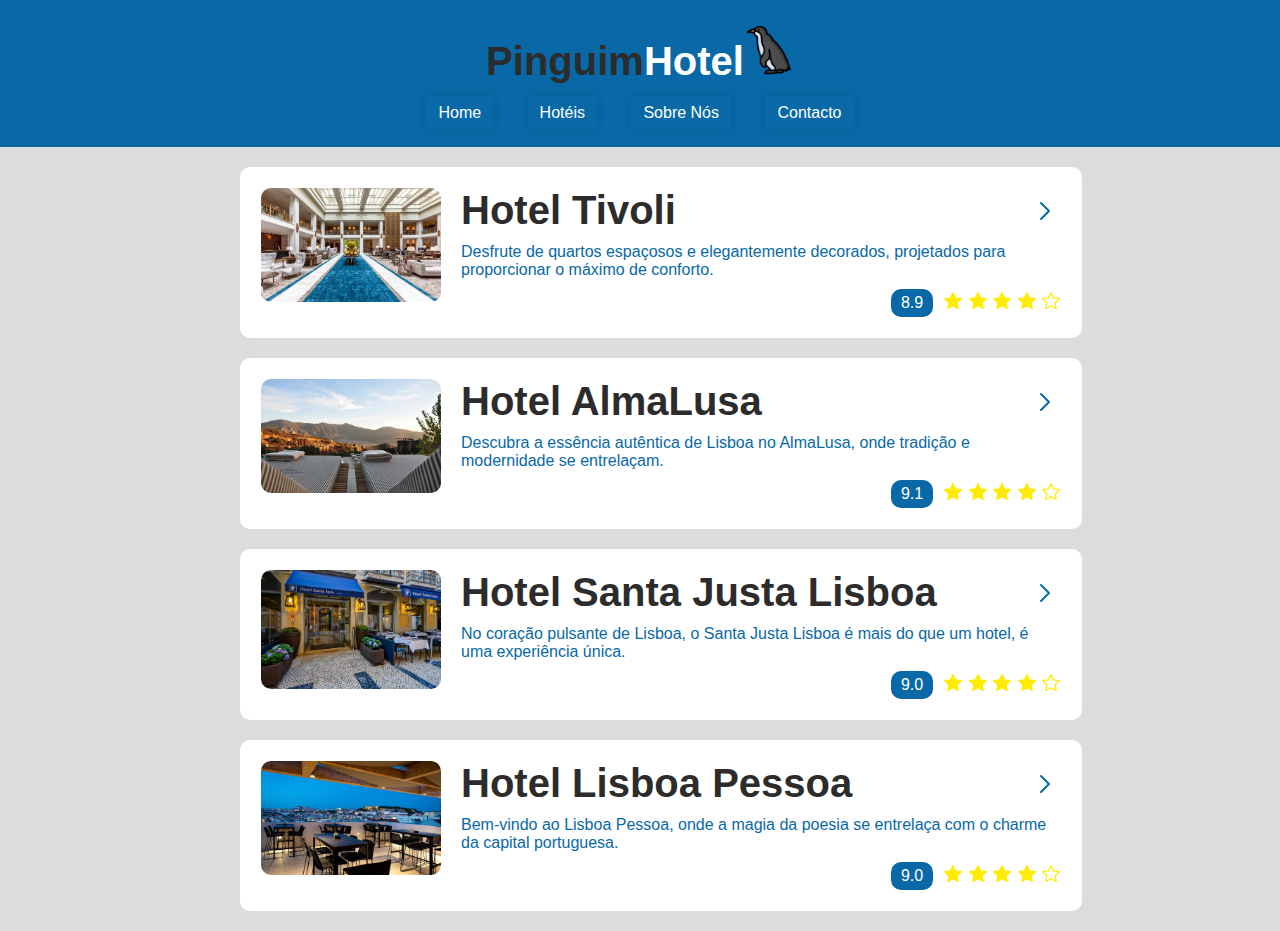
<file: rooms.html>
<!DOCTYPE html>
<html lang="en">

<head>
    <meta charset="UTF-8">
    <meta name="viewport" content="width=device-width, initial-scale=1.0">
    <link rel="icon" type="image/x-icon" href="img/icoPingo.png">
    <title>Pinguim Hotel</title>
    <link rel="stylesheet" href="Estilo/style(1).css">
</head>

<body>

    <!--ESSA AQUI É TODA A PARTE DE CIMA DO SITE(CABECALHO)-->
    <div id="area-cabecalho">
        <div id="area-logo">
            <h1><strong>Pinguim</strong><span class="branco">Hotel<img src="img/icoPingo.png" class="pingo"></span></h1>

        </div>

        <!--ESSA AQUI É NAVBAR-->
        <div id="area-menu">
            <a href="index.html">Home</a>
            <a href="rooms.html">Hotéis</a>
            <a href="aboutus.html">Sobre Nós</a>
            <a href="contact.html">Contacto</a>
        </div>
    </div>

    <!--AREA PRINCIPAL-->
    <!-- <div id="area-principal-quartos">
        <div class="card">
            <img class="imgcard" src="img/img1.jpg">
        </div>

        <div class="cardCorpo">
            <div style="clear: both;"></div>
            <div class="descricao">
                <h4 class="card-titulo">Quarto Luxo</h4>
                <p class="card-texto">It is a long established fact that a reader will be distracted by.</p>
                <a href="#"><button class="card-botao">butao</button></a>
            </div>
        </div>
    </div> -->

    <div class="page-wrapper">

        <a href="tivoli.html">
            <div class="room">
                <img src="img/tivoli.png" alt="quarto 1">
                <div class="info">
                    <header>
                        <h1>Hotel Tivoli</h1>
                        <svg xmlns="http://www.w3.org/2000/svg" right width="32" height="32" viewBox="0 0 24 24"
                            stroke-width="1.5" stroke="#0869A6" fill="none" stroke-linecap="round"
                            stroke-linejoin="round">
                            <path stroke="none" d="M0 0h24v24H0z" fill="none" />
                            <path d="M9 6l6 6l-6 6" />
                        </svg>
                    </header>
                    <p>
                        Desfrute de quartos espaçosos e elegantemente decorados, projetados para proporcionar o máximo de conforto.
                    </p>

                    <footer>
                        <div class="rank">
                            8.9
                        </div>
                        <div class="stars">
                            <svg xmlns="http://www.w3.org/2000/svg" width="20" height="20" viewBox="0 0 24 24"
                                stroke-width="1.5" stroke="#ffec00" fill="#ffec00" stroke-linecap="round"
                                stroke-linejoin="round">
                                <path stroke="none" d="M0 0h24v24H0z" fill="none" />
                                <path
                                    d="M12 17.75l-6.172 3.245l1.179 -6.873l-5 -4.867l6.9 -1l3.086 -6.253l3.086 6.253l6.9 1l-5 4.867l1.179 6.873z" />
                            </svg>
                            <svg xmlns="http://www.w3.org/2000/svg" width="20" height="20" viewBox="0 0 24 24"
                                stroke-width="1.5" stroke="#ffec00" fill="#ffec00" stroke-linecap="round"
                                stroke-linejoin="round">
                                <path stroke="none" d="M0 0h24v24H0z" fill="none" />
                                <path
                                    d="M12 17.75l-6.172 3.245l1.179 -6.873l-5 -4.867l6.9 -1l3.086 -6.253l3.086 6.253l6.9 1l-5 4.867l1.179 6.873z" />
                            </svg>
                            <svg xmlns="http://www.w3.org/2000/svg" width="20" height="20" viewBox="0 0 24 24"
                                stroke-width="1.5" stroke="#ffec00" fill="#ffec00" stroke-linecap="round"
                                stroke-linejoin="round">
                                <path stroke="none" d="M0 0h24v24H0z" fill="none" />
                                <path
                                    d="M12 17.75l-6.172 3.245l1.179 -6.873l-5 -4.867l6.9 -1l3.086 -6.253l3.086 6.253l6.9 1l-5 4.867l1.179 6.873z" />
                            </svg>
                            <svg xmlns="http://www.w3.org/2000/svg" width="20" height="20" viewBox="0 0 24 24"
                                stroke-width="1.5" stroke="#ffec00" fill="#ffec00" stroke-linecap="round"
                                stroke-linejoin="round">
                                <path stroke="none" d="M0 0h24v24H0z" fill="none" />
                                <path
                                    d="M12 17.75l-6.172 3.245l1.179 -6.873l-5 -4.867l6.9 -1l3.086 -6.253l3.086 6.253l6.9 1l-5 4.867l1.179 6.873z" />
                            </svg>
                            <svg xmlns="http://www.w3.org/2000/svg" width="20" height="20" viewBox="0 0 24 24"
                                stroke-width="1.5" stroke="#ffec00" fill="none" stroke-linecap="round"
                                stroke-linejoin="round">
                                <path stroke="none" d="M0 0h24v24H0z" fill="none" />
                                <path
                                    d="M12 17.75l-6.172 3.245l1.179 -6.873l-5 -4.867l6.9 -1l3.086 -6.253l3.086 6.253l6.9 1l-5 4.867l1.179 6.873z" />
                            </svg>
                        </div>
                    </footer>
                </div>
            </div>
        </a>

        <a href="AlmaLusa.html">
            <div class="room">
                <img src="img/alma1.png" alt="quarto 1">
                <div class="info">
                    <header>
                        <h1>Hotel AlmaLusa</h1>
                        <svg xmlns="http://www.w3.org/2000/svg" right width="32" height="32" viewBox="0 0 24 24"
                            stroke-width="1.5" stroke="#0869A6" fill="none" stroke-linecap="round"
                            stroke-linejoin="round">
                            <path stroke="none" d="M0 0h24v24H0z" fill="none" />
                            <path d="M9 6l6 6l-6 6" />
                        </svg>
                    </header>
                    <p>
                        Descubra a essência autêntica de Lisboa no AlmaLusa, onde tradição e modernidade se entrelaçam.
                    </p>

                    <footer>
                        <div class="rank">
                            9.1
                        </div>
                        <div class="stars">
                            <svg xmlns="http://www.w3.org/2000/svg" width="20" height="20" viewBox="0 0 24 24"
                                stroke-width="1.5" stroke="#ffec00" fill="#ffec00" stroke-linecap="round"
                                stroke-linejoin="round">
                                <path stroke="none" d="M0 0h24v24H0z" fill="none" />
                                <path
                                    d="M12 17.75l-6.172 3.245l1.179 -6.873l-5 -4.867l6.9 -1l3.086 -6.253l3.086 6.253l6.9 1l-5 4.867l1.179 6.873z" />
                            </svg>
                            <svg xmlns="http://www.w3.org/2000/svg" width="20" height="20" viewBox="0 0 24 24"
                                stroke-width="1.5" stroke="#ffec00" fill="#ffec00" stroke-linecap="round"
                                stroke-linejoin="round">
                                <path stroke="none" d="M0 0h24v24H0z" fill="none" />
                                <path
                                    d="M12 17.75l-6.172 3.245l1.179 -6.873l-5 -4.867l6.9 -1l3.086 -6.253l3.086 6.253l6.9 1l-5 4.867l1.179 6.873z" />
                            </svg>
                            <svg xmlns="http://www.w3.org/2000/svg" width="20" height="20" viewBox="0 0 24 24"
                                stroke-width="1.5" stroke="#ffec00" fill="#ffec00" stroke-linecap="round"
                                stroke-linejoin="round">
                                <path stroke="none" d="M0 0h24v24H0z" fill="none" />
                                <path
                                    d="M12 17.75l-6.172 3.245l1.179 -6.873l-5 -4.867l6.9 -1l3.086 -6.253l3.086 6.253l6.9 1l-5 4.867l1.179 6.873z" />
                            </svg>
                            <svg xmlns="http://www.w3.org/2000/svg" width="20" height="20" viewBox="0 0 24 24"
                                stroke-width="1.5" stroke="#ffec00" fill="#ffec00" stroke-linecap="round"
                                stroke-linejoin="round">
                                <path stroke="none" d="M0 0h24v24H0z" fill="none" />
                                <path
                                    d="M12 17.75l-6.172 3.245l1.179 -6.873l-5 -4.867l6.9 -1l3.086 -6.253l3.086 6.253l6.9 1l-5 4.867l1.179 6.873z" />
                            </svg>
                            <svg xmlns="http://www.w3.org/2000/svg" width="20" height="20" viewBox="0 0 24 24"
                                stroke-width="1.5" stroke="#ffec00" fill="none" stroke-linecap="round"
                                stroke-linejoin="round">
                                <path stroke="none" d="M0 0h24v24H0z" fill="none" />
                                <path
                                    d="M12 17.75l-6.172 3.245l1.179 -6.873l-5 -4.867l6.9 -1l3.086 -6.253l3.086 6.253l6.9 1l-5 4.867l1.179 6.873z" />
                            </svg>
                        </div>
                    </footer>
                </div>
            </div>
        </a>

        <a href="SantaJusta.html">
            <div class="room">
                <img src="img/SantaJusta1.png" alt="quarto 1">
                <div class="info">
                    <header>
                        <h1>Hotel Santa Justa Lisboa</h1>
                        <svg xmlns="http://www.w3.org/2000/svg" right" width="32" height="32" viewBox="0 0 24 24"
                            stroke-width="1.5" stroke="#0869A6" fill="none" stroke-linecap="round"
                            stroke-linejoin="round">
                            <path stroke="none" d="M0 0h24v24H0z" fill="none" />
                            <path d="M9 6l6 6l-6 6" />
                        </svg>
                    </header>
                    <p>
                        No coração pulsante de Lisboa, o Santa Justa Lisboa é mais do que um hotel, é uma experiência única.
                    </p>

                    <footer>
                        <div class="rank">
                            9.0
                        </div>
                        <div class="stars">
                            <svg xmlns="http://www.w3.org/2000/svg" width="20" height="20" viewBox="0 0 24 24"
                                stroke-width="1.5" stroke="#ffec00" fill="#ffec00" stroke-linecap="round"
                                stroke-linejoin="round">
                                <path stroke="none" d="M0 0h24v24H0z" fill="none" />
                                <path
                                    d="M12 17.75l-6.172 3.245l1.179 -6.873l-5 -4.867l6.9 -1l3.086 -6.253l3.086 6.253l6.9 1l-5 4.867l1.179 6.873z" />
                            </svg>
                            <svg xmlns="http://www.w3.org/2000/svg" width="20" height="20" viewBox="0 0 24 24"
                                stroke-width="1.5" stroke="#ffec00" fill="#ffec00" stroke-linecap="round"
                                stroke-linejoin="round">
                                <path stroke="none" d="M0 0h24v24H0z" fill="none" />
                                <path
                                    d="M12 17.75l-6.172 3.245l1.179 -6.873l-5 -4.867l6.9 -1l3.086 -6.253l3.086 6.253l6.9 1l-5 4.867l1.179 6.873z" />
                            </svg>
                            <svg xmlns="http://www.w3.org/2000/svg" width="20" height="20" viewBox="0 0 24 24"
                                stroke-width="1.5" stroke="#ffec00" fill="#ffec00" stroke-linecap="round"
                                stroke-linejoin="round">
                                <path stroke="none" d="M0 0h24v24H0z" fill="none" />
                                <path
                                    d="M12 17.75l-6.172 3.245l1.179 -6.873l-5 -4.867l6.9 -1l3.086 -6.253l3.086 6.253l6.9 1l-5 4.867l1.179 6.873z" />
                            </svg>
                            <svg xmlns="http://www.w3.org/2000/svg" width="20" height="20" viewBox="0 0 24 24"
                                stroke-width="1.5" stroke="#ffec00" fill="#ffec00" stroke-linecap="round"
                                stroke-linejoin="round">
                                <path stroke="none" d="M0 0h24v24H0z" fill="none" />
                                <path
                                    d="M12 17.75l-6.172 3.245l1.179 -6.873l-5 -4.867l6.9 -1l3.086 -6.253l3.086 6.253l6.9 1l-5 4.867l1.179 6.873z" />
                            </svg>
                            <svg xmlns="http://www.w3.org/2000/svg" width="20" height="20" viewBox="0 0 24 24"
                                stroke-width="1.5" stroke="#ffec00" fill="none" stroke-linecap="round"
                                stroke-linejoin="round">
                                <path stroke="none" d="M0 0h24v24H0z" fill="none" />
                                <path
                                    d="M12 17.75l-6.172 3.245l1.179 -6.873l-5 -4.867l6.9 -1l3.086 -6.253l3.086 6.253l6.9 1l-5 4.867l1.179 6.873z" />
                            </svg>
                        </div>
                    </footer>
                </div>
            </div>
        </a>

        <a href="LisboaPessoa.html">
            <div class="room">
                <img src="img/LisboaPessoa.png" alt="quarto 1">
                <div class="info">
                    <header>
                        <h1>Hotel Lisboa Pessoa</h1>
                        <svg xmlns="http://www.w3.org/2000/svg" right width="32" height="32" viewBox="0 0 24 24"
                            stroke-width="1.5" stroke="#0869A6" fill="none" stroke-linecap="round"
                            stroke-linejoin="round">
                            <path stroke="none" d="M0 0h24v24H0z" fill="none" />
                            <path d="M9 6l6 6l-6 6" />
                        </svg>
                    </header>
                    <p>
                        Bem-vindo ao Lisboa Pessoa, onde a magia da poesia se entrelaça com o charme da capital portuguesa.
                    </p>

                    <footer>
                        <div class="rank">
                            9.0
                        </div>
                        <div class="stars">
                            <svg xmlns="http://www.w3.org/2000/svg" width="20" height="20" viewBox="0 0 24 24"
                                stroke-width="1.5" stroke="#ffec00" fill="#ffec00" stroke-linecap="round"
                                stroke-linejoin="round">
                                <path stroke="none" d="M0 0h24v24H0z" fill="none" />
                                <path
                                    d="M12 17.75l-6.172 3.245l1.179 -6.873l-5 -4.867l6.9 -1l3.086 -6.253l3.086 6.253l6.9 1l-5 4.867l1.179 6.873z" />
                            </svg>
                            <svg xmlns="http://www.w3.org/2000/svg" width="20" height="20" viewBox="0 0 24 24"
                                stroke-width="1.5" stroke="#ffec00" fill="#ffec00" stroke-linecap="round"
                                stroke-linejoin="round">
                                <path stroke="none" d="M0 0h24v24H0z" fill="none" />
                                <path
                                    d="M12 17.75l-6.172 3.245l1.179 -6.873l-5 -4.867l6.9 -1l3.086 -6.253l3.086 6.253l6.9 1l-5 4.867l1.179 6.873z" />
                            </svg>
                            <svg xmlns="http://www.w3.org/2000/svg" width="20" height="20" viewBox="0 0 24 24"
                                stroke-width="1.5" stroke="#ffec00" fill="#ffec00" stroke-linecap="round"
                                stroke-linejoin="round">
                                <path stroke="none" d="M0 0h24v24H0z" fill="none" />
                                <path
                                    d="M12 17.75l-6.172 3.245l1.179 -6.873l-5 -4.867l6.9 -1l3.086 -6.253l3.086 6.253l6.9 1l-5 4.867l1.179 6.873z" />
                            </svg>
                            <svg xmlns="http://www.w3.org/2000/svg" width="20" height="20" viewBox="0 0 24 24"
                                stroke-width="1.5" stroke="#ffec00" fill="#ffec00" stroke-linecap="round"
                                stroke-linejoin="round">
                                <path stroke="none" d="M0 0h24v24H0z" fill="none" />
                                <path
                                    d="M12 17.75l-6.172 3.245l1.179 -6.873l-5 -4.867l6.9 -1l3.086 -6.253l3.086 6.253l6.9 1l-5 4.867l1.179 6.873z" />
                            </svg>
                            <svg xmlns="http://www.w3.org/2000/svg" width="20" height="20" viewBox="0 0 24 24"
                                stroke-width="1.5" stroke="#ffec00" fill="none" stroke-linecap="round"
                                stroke-linejoin="round">
                                <path stroke="none" d="M0 0h24v24H0z" fill="none" />
                                <path
                                    d="M12 17.75l-6.172 3.245l1.179 -6.873l-5 -4.867l6.9 -1l3.086 -6.253l3.086 6.253l6.9 1l-5 4.867l1.179 6.873z" />
                            </svg>
                        </div>
                    </footer>
                </div>
            </div>
        </a>


    </div>

</body>

</html>
</file>
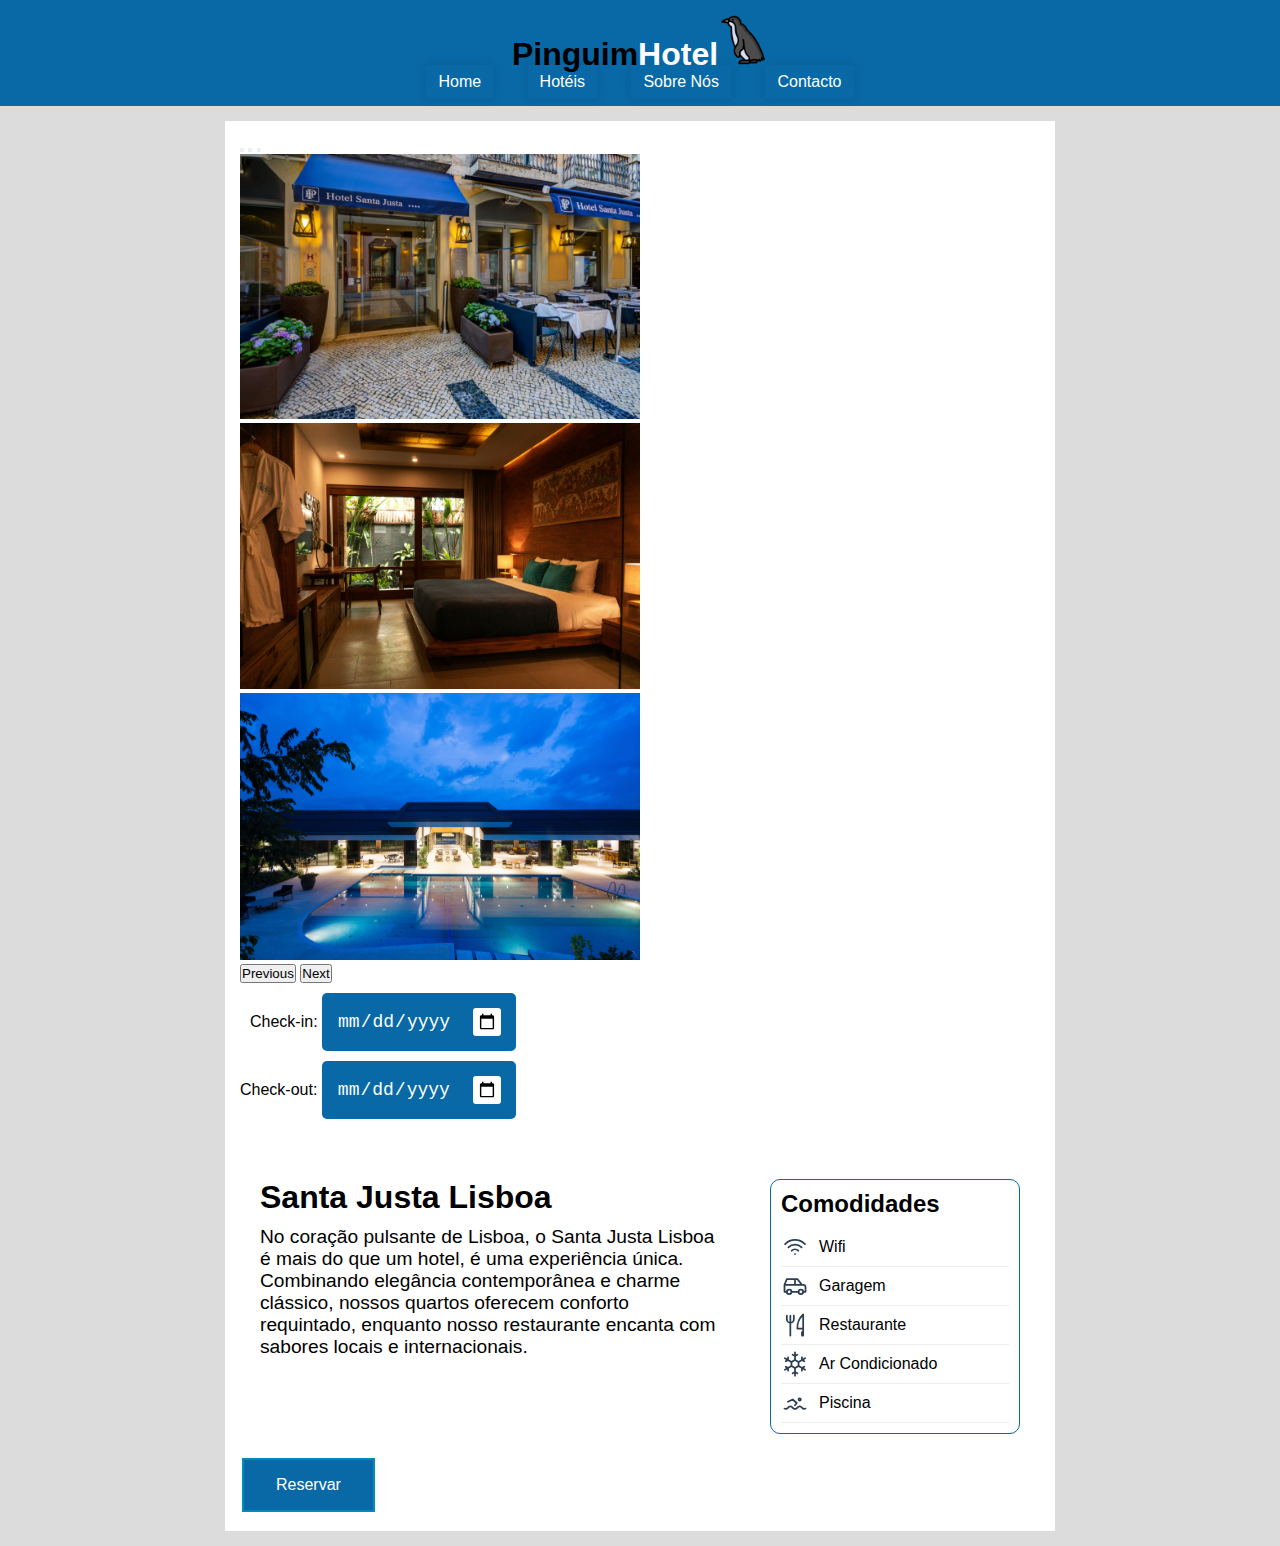
<file: SantaJusta.html>
<!DOCTYPE html>
<html lang="en">

<head>
	<meta charset="UTF-8">
	<meta name="viewport" content="width=device-width, initial-scale=1.0">
	<link rel="stylesheet" href="Estilo/rooms-style.css">
	<link href="https://cdn.jsdelivr.net/npm/bootstrap@5.3.2/dist/css/bootstrap.min.css" rel="stylesheet" integrity="sha384-T3c6CoIi6uLrA9TneNEoa7RxnatzjcDSCmG1MXxSR1GAsXEV/Dwwykc2MPK8M2HN" crossorigin="anonymous">
	<script src="https://cdn.jsdelivr.net/npm/bootstrap@5.3.2/dist/js/bootstrap.bundle.min.js" integrity="sha384-C6RzsynM9kWDrMNeT87bh95OGNyZPhcTNXj1NW7RuBCsyN/o0jlpcV8Qyq46cDfL" crossorigin="anonymous"></script>
	<title>Santa Justa Lisboa</title>
</head>

<body>
	 <!--ESSA AQUI É TODA A PARTE DE CIMA DO SITE(CABECALHO)-->
    <div id="area-cabecalho">
        <div id="area-logo">
            <h1><strong>Pinguim</strong><span class="branco">Hotel<img src="img/icoPingo.png" class="pingo"></span></h1>
            
        </div>

    <!--ESSA AQUI É NAVBAR-->
        <div id="area-menu">
            <a href="index.html">Home</a>
            <a href="rooms.html">Hotéis</a>
            <a href="aboutus.html">Sobre Nós</a>
            <a href="contact.html">Contacto</a>
        </div>
    </div>

    <div id="area-principal">
        <div id="area-postagens">

	<p>
	</p>
	<main>

		<div id="carouselExampleIndicators" class="carousel slide">
			<div class="carousel-indicators">
			  <button type="button" data-bs-target="#carouselExampleIndicators" data-bs-slide-to="0" class="active" aria-current="true" aria-label="Slide 1"></button>
			  <button type="button" data-bs-target="#carouselExampleIndicators" data-bs-slide-to="1" aria-label="Slide 2"></button>
			  <button type="button" data-bs-target="#carouselExampleIndicators" data-bs-slide-to="2" aria-label="Slide 3"></button>
			</div>
			<div class="carousel-inner">
			  <div class="carousel-item active">
				<img src="img/SantaJusta1.png" class="d-block w-100">
			  </div>
			  <div class="carousel-item">
				<img src="img/Santajusta222.png" class="d-block w-100" >
			  </div>
			  <div class="carousel-item">
				<img src="img/SantaLusa33.png" class="d-block w-100">
			  </div>
			</div>
			<button class="carousel-control-prev" type="button" data-bs-target="#carouselExampleIndicators" data-bs-slide="prev">
			  <span class="carousel-control-prev-icon" aria-hidden="true"></span>
			  <span class="visually-hidden">Previous</span>
			</button>
			<button class="carousel-control-next" type="button" data-bs-target="#carouselExampleIndicators" data-bs-slide="next">
			  <span class="carousel-control-next-icon" aria-hidden="true"></span>
			  <span class="visually-hidden">Next</span>
			</button>
		  </div>
		<div class="checagem">
			<form action="/action_page.php">
				<label for="date">Check-in:</label>
				<input type="date" id="in" name="Check-in">
			  </form>
			  
		</div>
		<div>
			<form action="/action_page.php">
				<label for="date">Check-out:</label>
				<input type="date" id="out" name="Check-out">
			  </form>
			  
		</div>
		<div class="hotel-info">
			<div class="info-text">
				<h1>Santa Justa Lisboa</h1>
				<p>
					No coração pulsante de Lisboa, o Santa Justa Lisboa é mais do que um hotel, é uma experiência única. 
					Combinando elegância contemporânea e charme clássico, nossos quartos oferecem conforto requintado, 
					enquanto nosso restaurante encanta com sabores locais e internacionais.
				</p>
			</div>


			<div class="comodities">
				<h2>Comodidades</h2>
				<div>
					<svg xmlns="http://www.w3.org/2000/svg" class="icon icon-tabler icon-tabler-wifi" width="28"
						height="28" viewBox="0 0 24 24" stroke-width="1.5" stroke="#2c3e50" fill="none"
						stroke-linecap="round" stroke-linejoin="round">
						<path stroke="none" d="M0 0h24v24H0z" fill="none" />
						<path d="M12 18l.01 0" />
						<path d="M9.172 15.172a4 4 0 0 1 5.656 0" />
						<path d="M6.343 12.343a8 8 0 0 1 11.314 0" />
						<path d="M3.515 9.515c4.686 -4.687 12.284 -4.687 17 0" />
					</svg>
					<p>Wifi</p>
				</div>
				<div>
					<svg xmlns="http://www.w3.org/2000/svg" class="icon icon-tabler icon-tabler-car" width="28"
					    height="28" viewBox="0 0 24 24" stroke-width="1.5" stroke="#2c3e50" fill="none" stroke-linecap="round" stroke-linejoin="round">
						<path stroke="none" d="M0 0h24v24H0z" fill="none"/>
						<path d="M7 17m-2 0a2 2 0 1 0 4 0a2 2 0 1 0 -4 0" />
						<path d="M17 17m-2 0a2 2 0 1 0 4 0a2 2 0 1 0 -4 0" />
						<path d="M5 17h-2v-6l2 -5h9l4 5h1a2 2 0 0 1 2 2v4h-2m-4 0h-6m-6 -6h15m-6 0v-5" />
					  </svg>
					<p>Garagem</p>
				</div>
				<div>
					<svg xmlns="http://www.w3.org/2000/svg" class="icon icon-tabler icon-tabler-tools-kitchen-2" width="28" 
					    height="28" viewBox="0 0 24 24" stroke-width="1.5" stroke="#2c3e50" fill="none" stroke-linecap="round" stroke-linejoin="round">
						<path stroke="none" d="M0 0h24v24H0z" fill="none"/>
						<path d="M19 3v12h-5c-.023 -3.681 .184 -7.406 5 -12zm0 12v6h-1v-3m-10 -14v17m-3 -17v3a3 3 0 1 0 6 0v-3" />
					  </svg> 					  
					<p>Restaurante</p>
				</div>
				<div>
					<svg xmlns="http://www.w3.org/2000/svg" class="icon icon-tabler icon-tabler-snowflake" width="28" height="28" viewBox="0 0 24 24" stroke-width="1.5" stroke="#2c3e50" fill="none" stroke-linecap="round" stroke-linejoin="round">
						<path stroke="none" d="M0 0h24v24H0z" fill="none"/>
						<path d="M10 4l2 1l2 -1" />
						<path d="M12 2v6.5l3 1.72" />
						<path d="M17.928 6.268l.134 2.232l1.866 1.232" />
						<path d="M20.66 7l-5.629 3.25l.01 3.458" />
						<path d="M19.928 14.268l-1.866 1.232l-.134 2.232" />
						<path d="M20.66 17l-5.629 -3.25l-2.99 1.738" />
						<path d="M14 20l-2 -1l-2 1" />
						<path d="M12 22v-6.5l-3 -1.72" />
						<path d="M6.072 17.732l-.134 -2.232l-1.866 -1.232" />
						<path d="M3.34 17l5.629 -3.25l-.01 -3.458" />
						<path d="M4.072 9.732l1.866 -1.232l.134 -2.232" />
						<path d="M3.34 7l5.629 3.25l2.99 -1.738" />
					  </svg>
					<p>Ar Condicionado</p>
				</div>
				<div>
					<svg xmlns="http://www.w3.org/2000/svg" class="icon icon-tabler icon-tabler-swimming" width="28" height="28" viewBox="0 0 24 24" stroke-width="1.5" stroke="#2c3e50" fill="none" stroke-linecap="round" stroke-linejoin="round">
						<path stroke="none" d="M0 0h24v24H0z" fill="none"/>
						<path d="M16 9m-1 0a1 1 0 1 0 2 0a1 1 0 1 0 -2 0" />
						<path d="M6 11l4 -2l3.5 3l-1.5 2" />
						<path d="M3 16.75a2.4 2.4 0 0 0 1 .25a2.4 2.4 0 0 0 2 -1a2.4 2.4 0 0 1 2 -1a2.4 2.4 0 0 1 2 1a2.4 2.4 0 0 0 2 1a2.4 2.4 0 0 0 2 -1a2.4 2.4 0 0 1 2 -1a2.4 2.4 0 0 1 2 1a2.4 2.4 0 0 0 2 1a2.4 2.4 0 0 0 1 -.25" />
					  </svg>
					<p>Piscina</p>
				</div>
			</div>

		</div>
		<div>
			<button id="reserve" class="button button2">Reservar</button>
		</div>
	</main>
	<script src="script/SantaJusta.js"></script>
</body>

</html>
</file>
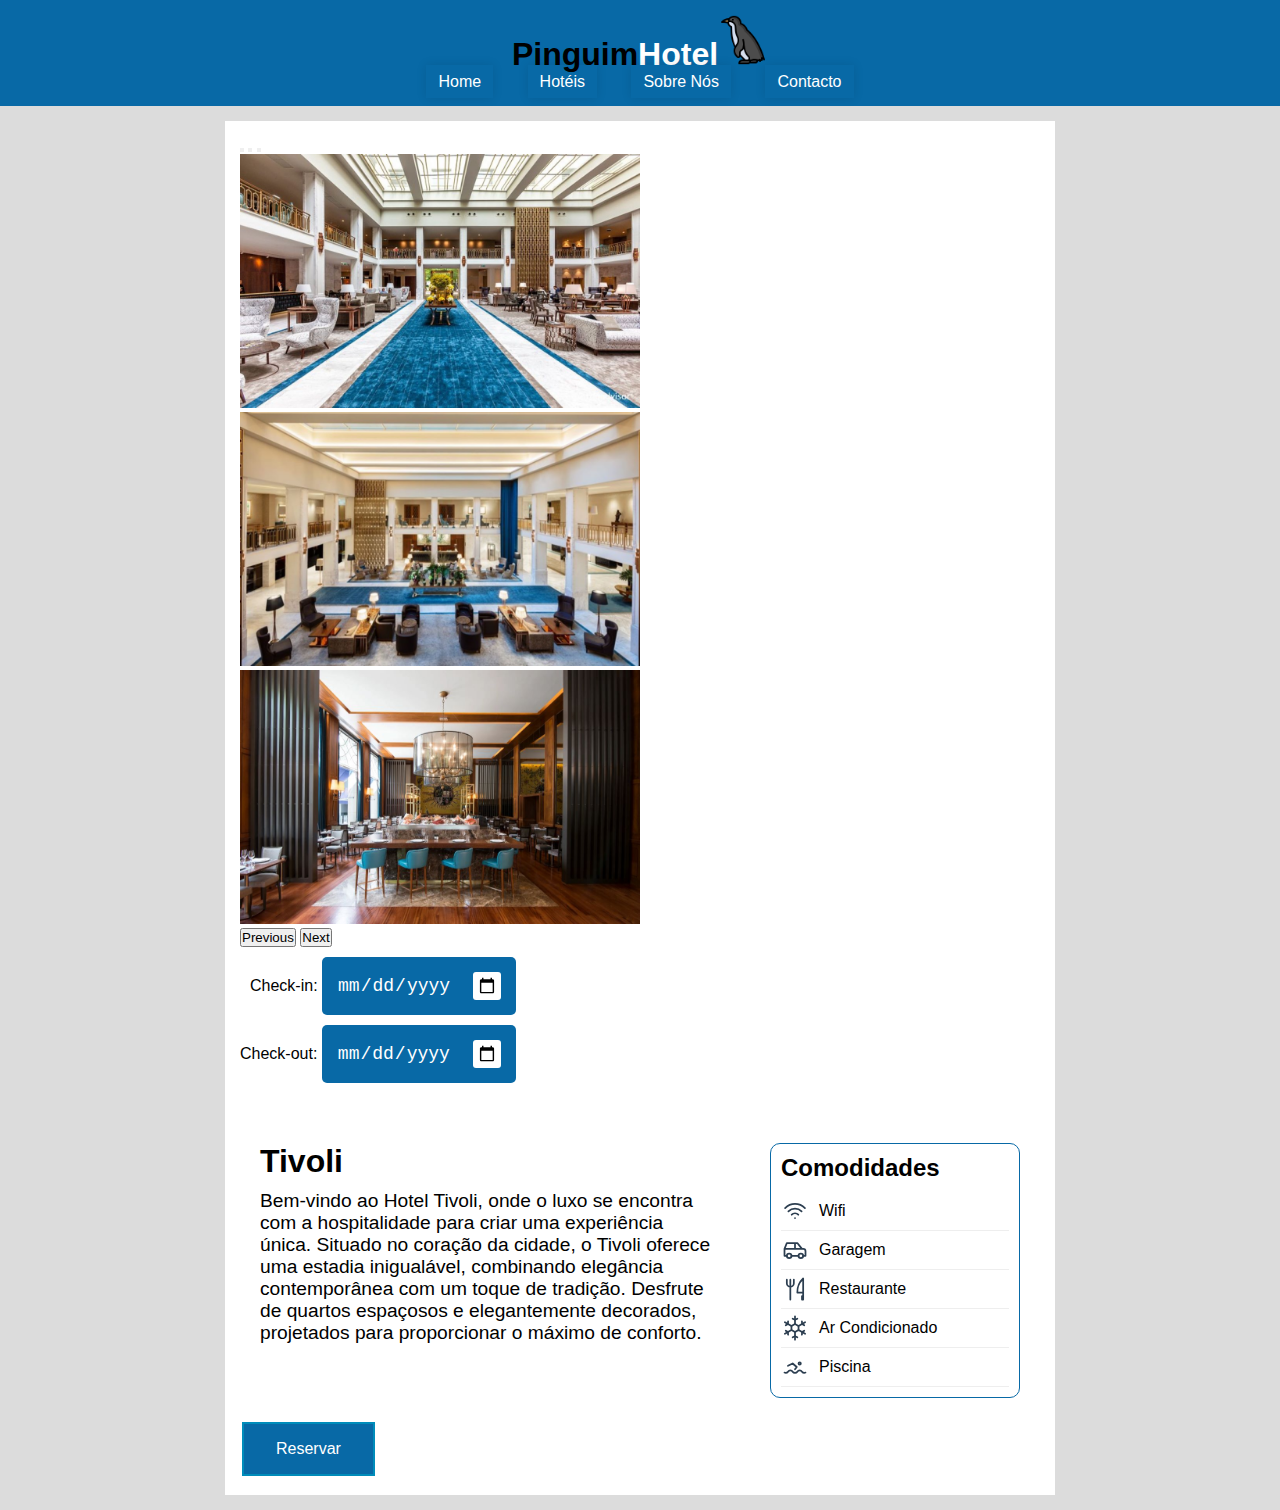
<file: tivoli.html>
<!DOCTYPE html>
<html lang="en">

<head>
	<meta charset="UTF-8">
	<meta name="viewport" content="width=device-width, initial-scale=1.0">
	<link rel="stylesheet" href="Estilo/rooms-style.css">
	<link href="https://cdn.jsdelivr.net/npm/bootstrap@5.3.2/dist/css/bootstrap.min.css" rel="stylesheet" integrity="sha384-T3c6CoIi6uLrA9TneNEoa7RxnatzjcDSCmG1MXxSR1GAsXEV/Dwwykc2MPK8M2HN" crossorigin="anonymous">
	<script src="https://cdn.jsdelivr.net/npm/bootstrap@5.3.2/dist/js/bootstrap.bundle.min.js" integrity="sha384-C6RzsynM9kWDrMNeT87bh95OGNyZPhcTNXj1NW7RuBCsyN/o0jlpcV8Qyq46cDfL" crossorigin="anonymous"></script>
	<title>Tivoli</title>
</head>

<body>
	 <!--ESSA AQUI É TODA A PARTE DE CIMA DO SITE(CABECALHO)-->
    <div id="area-cabecalho">
        <div id="area-logo">
            <h1><strong>Pinguim</strong><span class="branco">Hotel<img src="img/icoPingo.png" class="pingo"></span></h1>
            
        </div>

    <!--ESSA AQUI É NAVBAR-->
        <div id="area-menu">
            <a href="index.html">Home</a>
            <a href="rooms.html">Hotéis</a>
            <a href="aboutus.html">Sobre Nós</a>
            <a href="contact.html">Contacto</a>
        </div>
    </div>

    <div id="area-principal">
        <div id="area-postagens">
	<p>

	</p>
	<main>
		
		<div id="carouselExampleIndicators" class="carousel slide">
			<div class="carousel-indicators">
			  <button type="button" data-bs-target="#carouselExampleIndicators" data-bs-slide-to="0" class="active" aria-current="true" aria-label="Slide 1"></button>
			  <button type="button" data-bs-target="#carouselExampleIndicators" data-bs-slide-to="1" aria-label="Slide 2"></button>
			  <button type="button" data-bs-target="#carouselExampleIndicators" data-bs-slide-to="2" aria-label="Slide 3"></button>
			</div>
			<div class="carousel-inner">
			  <div class="carousel-item active">
				<img src="img/tivoli.png" class="d-block w-100">
			  </div>
			  <div class="carousel-item">
				<img src="img/tivoli3.png" class="d-block w-100" >
			  </div>
			  <div class="carousel-item">
				<img src="img/tivoli4.png" class="d-block w-100">
			  </div>
			</div>
			<button class="carousel-control-prev" type="button" data-bs-target="#carouselExampleIndicators" data-bs-slide="prev">
			  <span class="carousel-control-prev-icon" aria-hidden="true"></span>
			  <span class="visually-hidden">Previous</span>
			</button>
			<button class="carousel-control-next" type="button" data-bs-target="#carouselExampleIndicators" data-bs-slide="next">
			  <span class="carousel-control-next-icon" aria-hidden="true"></span>
			  <span class="visually-hidden">Next</span>
			</button>
		  </div>
		<div class="checagem">
			<form action="/action_page.php">
				<label for="date">Check-in:</label>
				<input type="date" id="in" name="Check-in">
			  </form>
			  
		</div>
		<div>
			<form action="/action_page.php">
				<label for="date">Check-out:</label>
				<input type="date" id="out" name="Check-out">
			  </form>
			  
		</div>
		<div class="hotel-info">
			<div class="info-text">
				<h1>Tivoli</h1>
				<p>
					Bem-vindo ao Hotel Tivoli, onde o luxo se encontra com a hospitalidade para criar uma experiência única.
					Situado no coração da cidade, o Tivoli oferece uma estadia inigualável, 
					combinando elegância contemporânea com um toque de tradição.
					Desfrute de quartos espaçosos e elegantemente decorados, 
					projetados para proporcionar o máximo de conforto.
				</p>
				
				
			</div>


			<div class="comodities">
				<h2>Comodidades</h2>
				<div>
					<svg xmlns="http://www.w3.org/2000/svg" class="icon icon-tabler icon-tabler-wifi" width="28"
						height="28" viewBox="0 0 24 24" stroke-width="1.5" stroke="#2c3e50" fill="none"
						stroke-linecap="round" stroke-linejoin="round">
						<path stroke="none" d="M0 0h24v24H0z" fill="none" />
						<path d="M12 18l.01 0" />
						<path d="M9.172 15.172a4 4 0 0 1 5.656 0" />
						<path d="M6.343 12.343a8 8 0 0 1 11.314 0" />
						<path d="M3.515 9.515c4.686 -4.687 12.284 -4.687 17 0" />
					</svg>
					<p>Wifi</p>
				</div>
				<div>
					<svg xmlns="http://www.w3.org/2000/svg" class="icon icon-tabler icon-tabler-car" width="28"
					    height="28" viewBox="0 0 24 24" stroke-width="1.5" stroke="#2c3e50" fill="none" stroke-linecap="round" stroke-linejoin="round">
						<path stroke="none" d="M0 0h24v24H0z" fill="none"/>
						<path d="M7 17m-2 0a2 2 0 1 0 4 0a2 2 0 1 0 -4 0" />
						<path d="M17 17m-2 0a2 2 0 1 0 4 0a2 2 0 1 0 -4 0" />
						<path d="M5 17h-2v-6l2 -5h9l4 5h1a2 2 0 0 1 2 2v4h-2m-4 0h-6m-6 -6h15m-6 0v-5" />
					  </svg>
					<p>Garagem</p>
				</div>
				<div>
					<svg xmlns="http://www.w3.org/2000/svg" class="icon icon-tabler icon-tabler-tools-kitchen-2" width="28" 
					    height="28" viewBox="0 0 24 24" stroke-width="1.5" stroke="#2c3e50" fill="none" stroke-linecap="round" stroke-linejoin="round">
						<path stroke="none" d="M0 0h24v24H0z" fill="none"/>
						<path d="M19 3v12h-5c-.023 -3.681 .184 -7.406 5 -12zm0 12v6h-1v-3m-10 -14v17m-3 -17v3a3 3 0 1 0 6 0v-3" />
					  </svg> 					  
					<p>Restaurante</p>
				</div>
				<div>
					<svg xmlns="http://www.w3.org/2000/svg" class="icon icon-tabler icon-tabler-snowflake" width="28" height="28" viewBox="0 0 24 24" stroke-width="1.5" stroke="#2c3e50" fill="none" stroke-linecap="round" stroke-linejoin="round">
						<path stroke="none" d="M0 0h24v24H0z" fill="none"/>
						<path d="M10 4l2 1l2 -1" />
						<path d="M12 2v6.5l3 1.72" />
						<path d="M17.928 6.268l.134 2.232l1.866 1.232" />
						<path d="M20.66 7l-5.629 3.25l.01 3.458" />
						<path d="M19.928 14.268l-1.866 1.232l-.134 2.232" />
						<path d="M20.66 17l-5.629 -3.25l-2.99 1.738" />
						<path d="M14 20l-2 -1l-2 1" />
						<path d="M12 22v-6.5l-3 -1.72" />
						<path d="M6.072 17.732l-.134 -2.232l-1.866 -1.232" />
						<path d="M3.34 17l5.629 -3.25l-.01 -3.458" />
						<path d="M4.072 9.732l1.866 -1.232l.134 -2.232" />
						<path d="M3.34 7l5.629 3.25l2.99 -1.738" />
					  </svg>
					<p>Ar Condicionado</p>
				</div>
				<div>
					<svg xmlns="http://www.w3.org/2000/svg" class="icon icon-tabler icon-tabler-swimming" width="28" height="28" viewBox="0 0 24 24" stroke-width="1.5" stroke="#2c3e50" fill="none" stroke-linecap="round" stroke-linejoin="round">
						<path stroke="none" d="M0 0h24v24H0z" fill="none"/>
						<path d="M16 9m-1 0a1 1 0 1 0 2 0a1 1 0 1 0 -2 0" />
						<path d="M6 11l4 -2l3.5 3l-1.5 2" />
						<path d="M3 16.75a2.4 2.4 0 0 0 1 .25a2.4 2.4 0 0 0 2 -1a2.4 2.4 0 0 1 2 -1a2.4 2.4 0 0 1 2 1a2.4 2.4 0 0 0 2 1a2.4 2.4 0 0 0 2 -1a2.4 2.4 0 0 1 2 -1a2.4 2.4 0 0 1 2 1a2.4 2.4 0 0 0 2 1a2.4 2.4 0 0 0 1 -.25" />
					  </svg>
					<p>Piscina</p>
				</div>
			</div>

		</div>
		<div>
			<button id="reserve" class="button button2">Reservar</button>
		</div>
	</main>
	<script src="script/tivoli.js"></script>
</body>

</html>
</file>
<file: Estilo/style(1).css>
* {
    margin: 0;
    padding: 0;
}

body {
    font-size: 1em;
    font-family: "Trebuchet MS", Helvetica, sans-serif;
    background-color: #dcdcdc;
}

/* LAYOUT */

#area-cabecalho {
    background-color: #0869A6;
    padding: 15px;
    text-align: center;
}

#area-logo,
#area-menu {
    padding: 10px;

}

#area-menu a {
    box-shadow: 0 0 10px rgba(0, 0, 0, 0.1);
    margin: 0 15px;
}


#area-principal {
    width: 920px;
    margin: 0 auto;
    padding: 15px;
}

#area-principal-quartos {
    width: 920px;
    margin: 10px auto;
    padding: 15px;
    border-radius: 10px;
    background-color: #fff;
    display: flex;
}

#area-lateral {
    background: white;
}

#area-postagens {
    width: 660px;
    float: left;
}

#area-lateral {
    width: 240px;
    float: right;
}

.postagem {
    padding: 20px;
    margin-bottom: 20px;
    background: white;
}

.conteudo-lateral {
    background: white;
    padding: 10px;
    margin-bottom: 20px;
}

.postagem-lateral {
    font-size: 0.8em;
    padding: 5px;
    border-bottom: 1px dotted black;
}

#rodape {
    clear: both;
    text-align: center;
    padding: 15px;
    background-color: #0869A6;
    color:#fff
}

/*FORMATACAO MENU*/

a {
    text-decoration: none;
}

a:link,
a:visited {
    color: #0869A6;
}

a:hover {
    text-decoration: underline;
}

#area-cabecalho a:link,
#area-cabecalho a:visited {
    color: #FFF;
    padding: 8px 12px;
}

#area-cabecalho a:hover {
    color: #0869A6;
    background-color: #FFF;
    text-decoration: none;
}


/* FORMATACOES GERAIS */

h1 {
    color: #2c2c2c;
    font-size: 2.5em;
}

h2 {
    color: #0869A6;
}

h3 {
    color: #0869A6;
    background: #CCC;
    padding: 5px;
}

.branco {
    color: white;
}

.data-postagem {
    font-size: 0.8em;
    border-bottom: 1px solid #f4f4f4;
    padding-bottom: 10px;
    margin-bottom: 10px;
    display: block;
}

.pingo {
    width: 50px;
}


.card {
    width: 50%;
}

.imgcard {
    width: 250px;
    height: 180px;
    border-radius: 10px;
    display: inline;
    border: 1px solid black;
}

.cardCorpo {
    display: inline;
    border: 1px solid black;
    float: right;
}

/* ROOMS */

.page-wrapper {
    display: flex;
    flex-direction: column;
    justify-content: center;
    align-items: center;
    gap: 20px;
    margin: 0 auto;
    max-width: 800px;
    width: 90%;
    padding: 20px 0;
}

.page-wrapper a {
    text-decoration: none;
}

.room {
    width: 100%;
    display: flex;
    flex-direction: row;
    align-items: start;
    justify-content: center;
    gap: 20px;
    padding: 20px;
    border-radius: 10px;
    background-color: #fff;
    transition: all 0.2s ease-in-out;
    border: 1px solid transparent;
}

.room:hover {
    border: 1px solid #0869A6;
    box-shadow: 0 0 10px rgba(0, 0, 0, 0.1);
}

.room img {
    width: 180px;
    border-radius: 10px;
}

.room .info {
    display: flex;
    flex-direction: column;
    gap: 10px;
}

.room .info header {
    display: flex;
    flex-direction: row;
    justify-content: space-between;
    align-items: center;
    gap: 10px;
}

.room .info footer {
    width: 100%;
    display: flex;
    flex-direction: row;
    justify-content: end;
    align-items: center;
    gap: 10px;
}

footer .rank {
    color: #FFF;
    background: #0869A6;
    padding: 5px 10px;
    border-radius: 10px;
}


.container-sobre{
    margin: 10px;
    padding: 25px;
    background-color: #fff;
    
}

#area-lateral-sobre{
    width: 240px;
    float: right;
    margin-right: 480px;

}
</file>
<file: Estilo/rooms-style.css>
* {
    margin: 0;
    padding: 0;
}

body {
    font-family: "Trebuchet MS", Helvetica, sans-serif;
    background-color: #dcdcdc;
}
#area-cabecalho {
    background-color: #0869A6;
    padding: 15px;
    text-align: center;
}

#area-logo,
#area-menu {
    font-family: "Trebuchet MS", Helvetica, sans-serif;

}

#area-menu a {
    box-shadow: 0 0 10px rgba(0, 0, 0, 0.1);
    margin: 0 15px;
    text-decoration: none;
}
#area-principal {
    width: 920px;
    margin: 0 auto;
    padding: 15px;
}
.pingo {
    width: 50px;
}

.branco {
    color: white;
}

a:link,
a:visited {
    color: #0869A6;
}

a:hover {
    text-decoration: underline;
}

#area-cabecalho a:link,
#area-cabecalho a:visited {
    color: #FFF;
    padding: 8px 12px;
}

#area-cabecalho a:hover {
    color: #0869A6;
    background-color: #FFF;
    text-decoration: none;
}

main {
    background: #fff;
    display: flex;
    flex-direction: column;
    align-items: start;
    justify-content: start;
    margin: 0 auto;
    padding: 15px;
    max-width: 90%;
    width: 800px;
}

.images {
    width: 100%;
    display: flex;
    flex-wrap: wrap;
    
    
}

img {
    width: 400px;
}

.hotel-info {
    padding: 20px;
    margin-top: 40px;
    display: flex;
    flex-direction: row;
    justify-content: space-between;
}

.hotel-info .info-text {
    width: 60%;
}

.hotel-info .info-text h1 {
    font-size: 2em;
    margin-bottom: 10px;
}

.hotel-info .info-text p {
    font-size: 1.2em;
    margin-bottom: 10px;
}

.hotel-info .comodities {
    width: 30%;
    padding: 10px;
    border: 1px solid #0869A6;
    border-radius: 10px;
}

.comodities h2 {
    font-size: 1.5em;
    margin-bottom: 10px;
}

.comodities div {
    display: flex;
    flex-direction: row;
    align-items: center;
    gap: 10px;
    border-bottom: 1px solid #eee;
    padding: 5px 0;
}
.button {
    border: none;
    color: white;
    padding: 16px 32px;
    text-align: center;
    text-decoration: none;
    display: inline-block;
    font-size: 16px;
    margin: 4px 2px;
    transition-duration: 0.4s;
    cursor: pointer;
    background-color: #0869A6;
    color: white;
    border: 2px solid #008CBA;
    
  }
  .button:hover {
    background-color: #fff;
    color: #0869A6;
  }
input[type="date"]{
    background-color: #0869A6;
    padding: 15px;
    font-family: "Roboto Mono",monospace;
    color: #ffffff;
    font-size: 18px;
    border: none;
    outline: none;
    border-radius: 5px;
}
::-webkit-calendar-picker-indicator{
    background-color: #ffffff;
    padding: 5px;
    cursor: pointer;
    border-radius: 3px;
}

.checagem{
    margin: 10px;
}

.imagens-carrosel{
    width: 100px;
}
</file>
<file: Estilo/contact.css>
#contacte-nos {
    width: 920px;
    line-height: 100px;
}

#contacte-nos h2 {
    margin-top: 20px;
    display: block;
    color: black;
    text-align: center;
}

#preencher {
    width: 920px;
    margin-top: 20px;

}

label#nome-proprio {
    margin-bottom: 20px;
    display: block;
    text-align: center;
    font-size: 12px;
}

input#nome-proprio {
    margin: 5px;
    padding: 7px;
    width: 892px;
    border: 1px solid #53aae1;
}

label#email-pessoa {
    margin-top: 10px;
    margin-bottom: 20px;
    display: block;
    text-align: center;
    font-size: 12px;
}

input#email-pessoa {
    margin: 5px;
    padding: 7px;
    width: 892px;
    border: 1px solid #53aae1;
}

label#telefone-pessoa {
    margin-top: 10px;
    margin-bottom: 20px;
    display: block;
    text-align: center;
    font-size: 12px;
}

input#telefone-pessoa {
    margin: 5px;
    padding: 7px;
    width: 892px;
    border: 1px solid #53aae1;
}

label#pais-pessoa {
    margin-top: 10px;
    margin-bottom: 20px;
    display: block;
    text-align: center;
    font-size: 12px;
}

select#paises{
    margin:  auto;
    padding: 13px;
    width: 400px;
    border: 1px solid #53aae1;
    display: block;
    color: gray;

}

label#localidade-pessoa {
    margin-top: 10px;
    margin-bottom: 20px;
    display: block;
    text-align: center;
    font-size: 12px;
}

input#localidade-pessoa {
    margin: 5px;
    padding: 7px;
    width: 892px;
    border: 1px solid #53aae1;
}

input#novidades{
    width: 19px;
    height: 20px;
    margin-top: 15px;
    cursor: pointer; 

}

#ofertas{
    text-align: center;
}

label#novidades{
    font-size: 1.1em;
}

#botao{
    margin: 20px;
    text-align: center;
    display: block;
}

#cadastrar{
    padding: 20px;
    background-color: #0869A6;
    color: white;
    border: none;
    text-transform: uppercase;
}

#cadastrar:hover{
    cursor: pointer;
    background-color: black;
}

#rodape-contact{
    margin-top: 50px;
    text-align: center;
    padding: 15px;
    background: #CCC;

}


.vermelho {
    width: 5px;
    padding-top: 10px;
    color: red;
    top: 5px;
    float: right;
}

.clear{
    clear: both;
}
</file>
